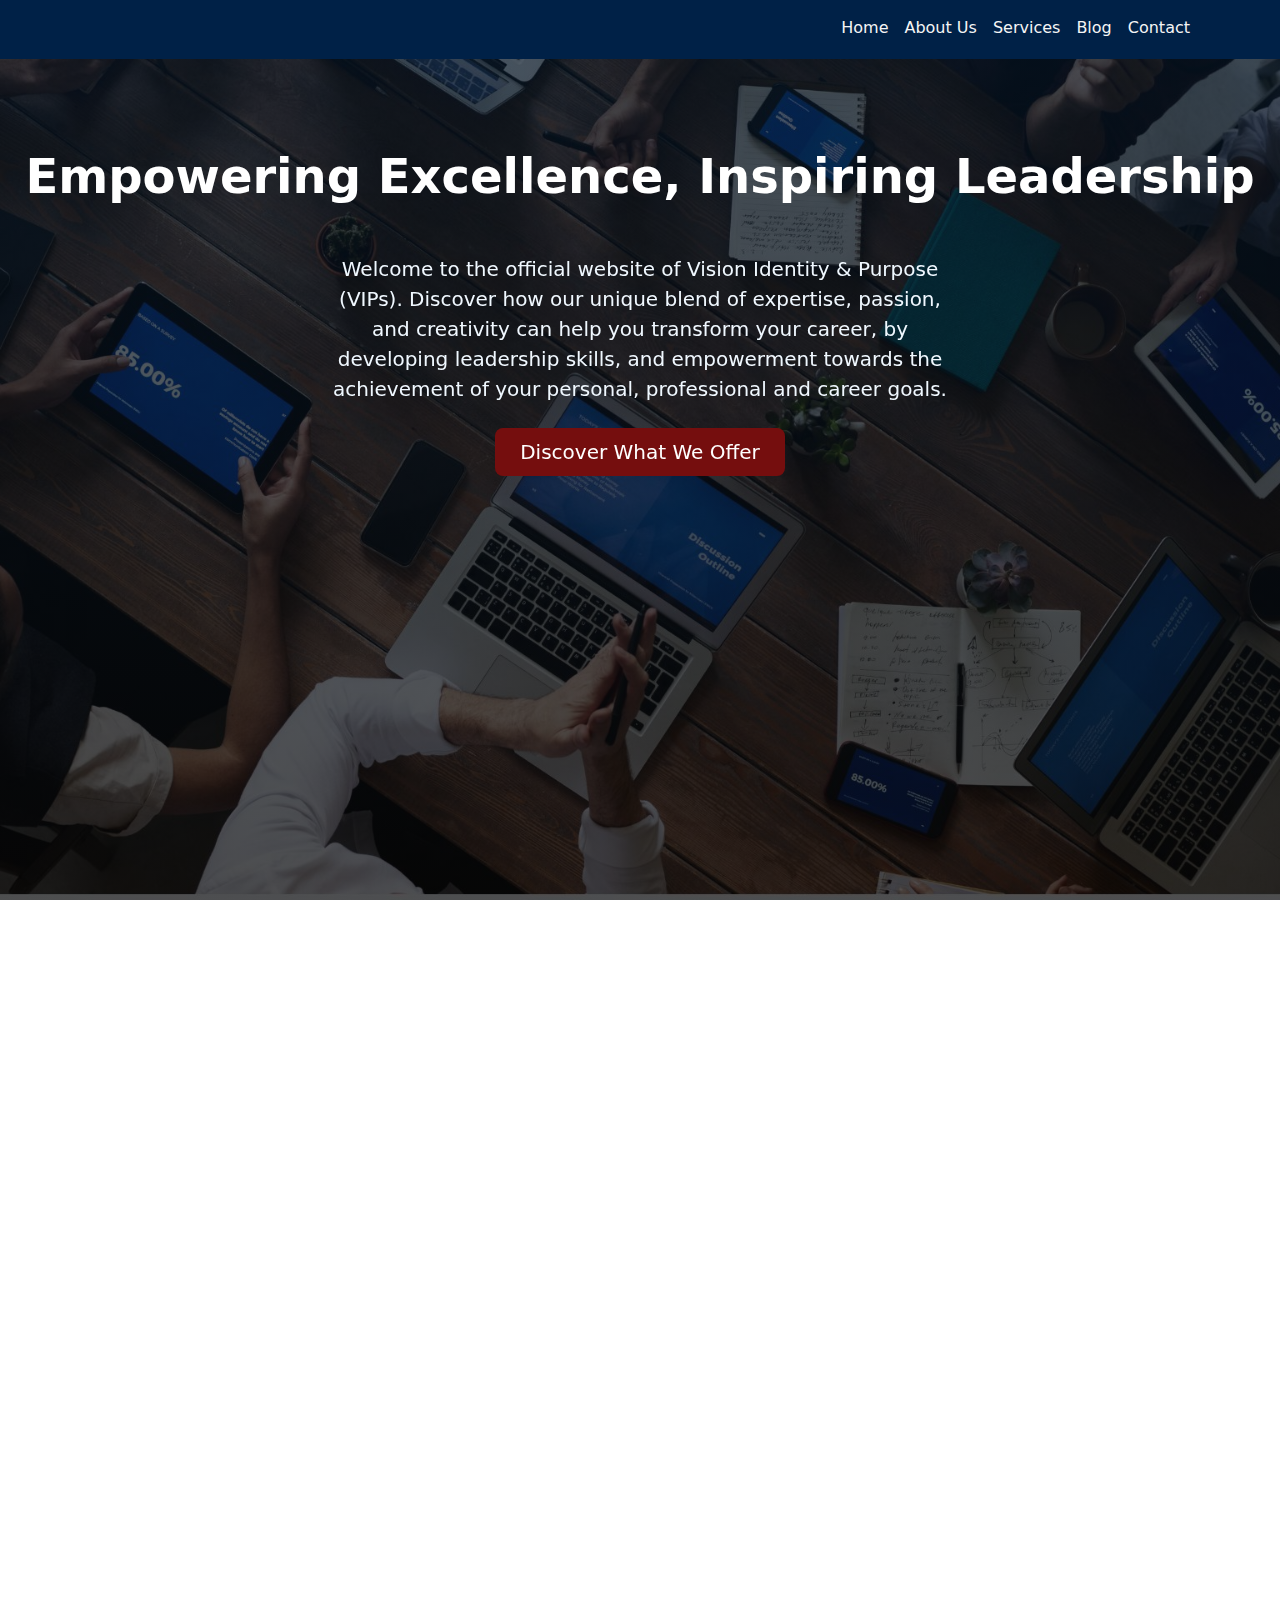
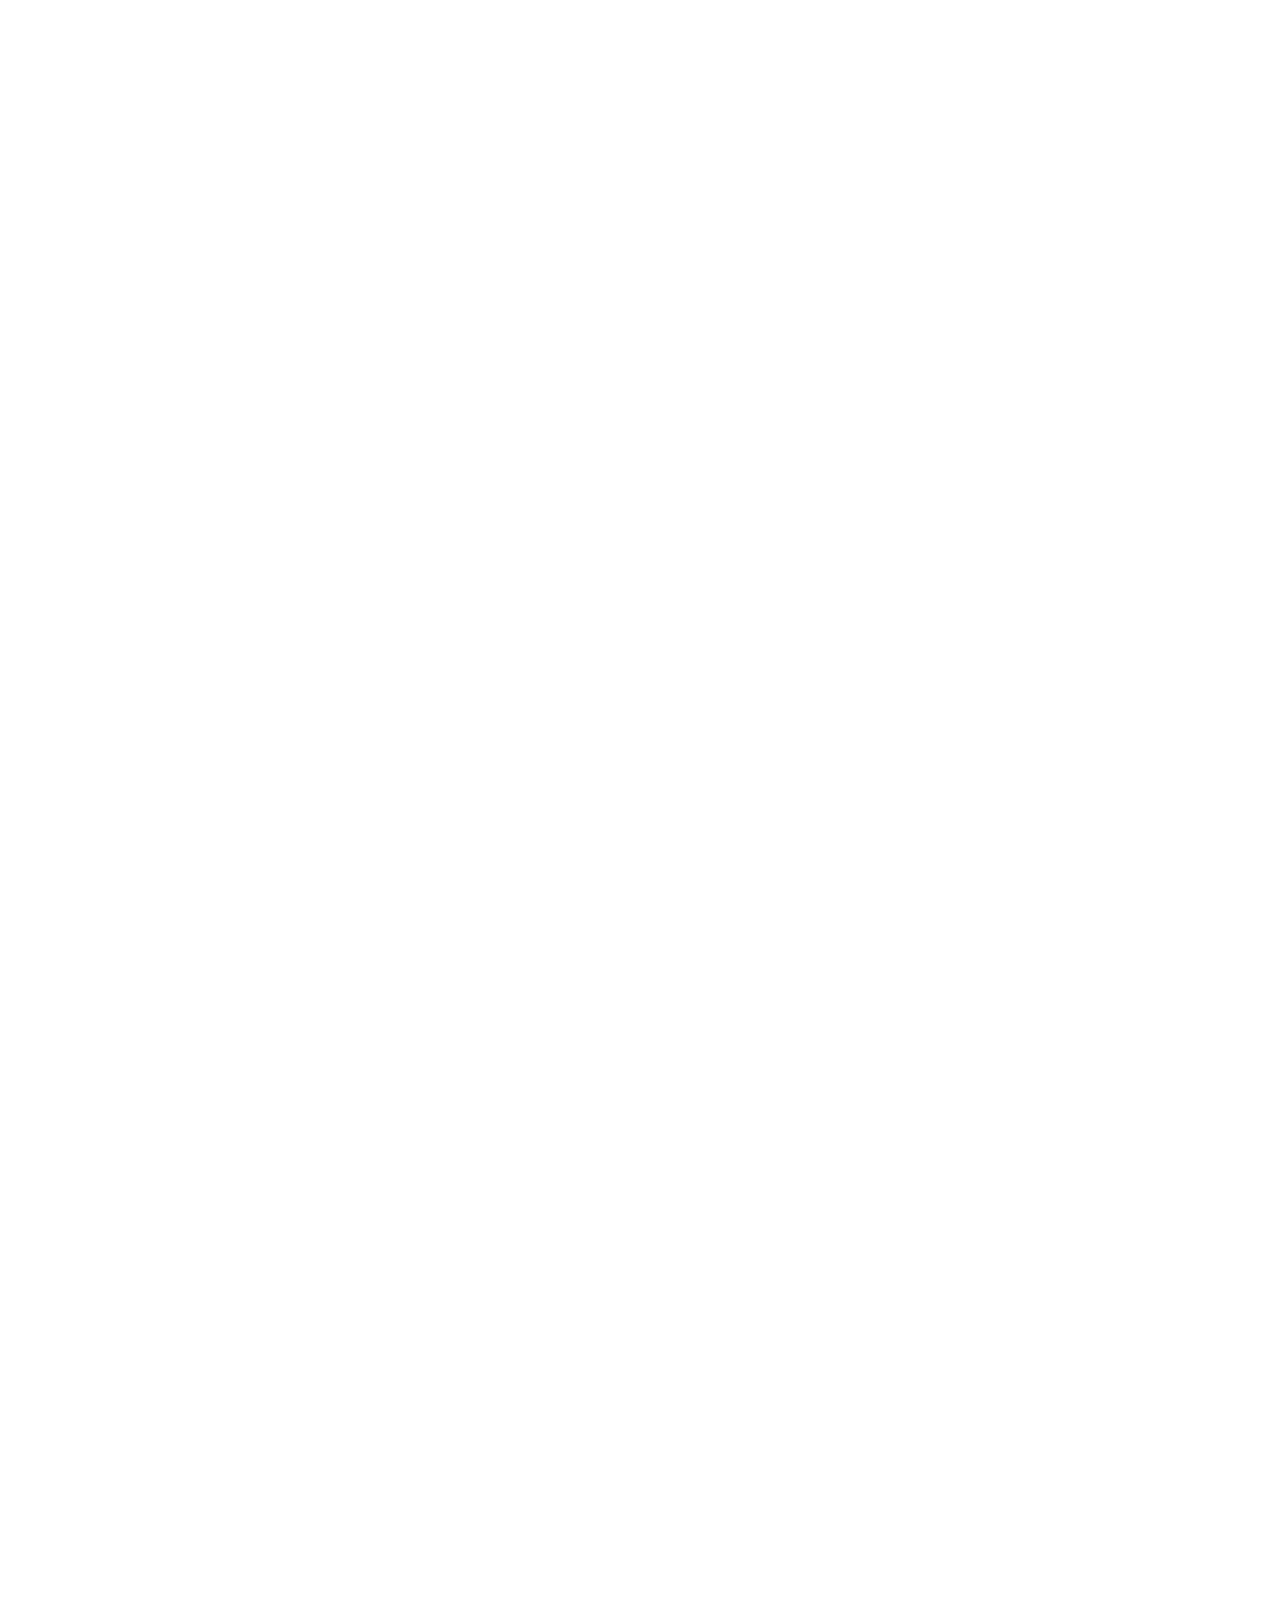
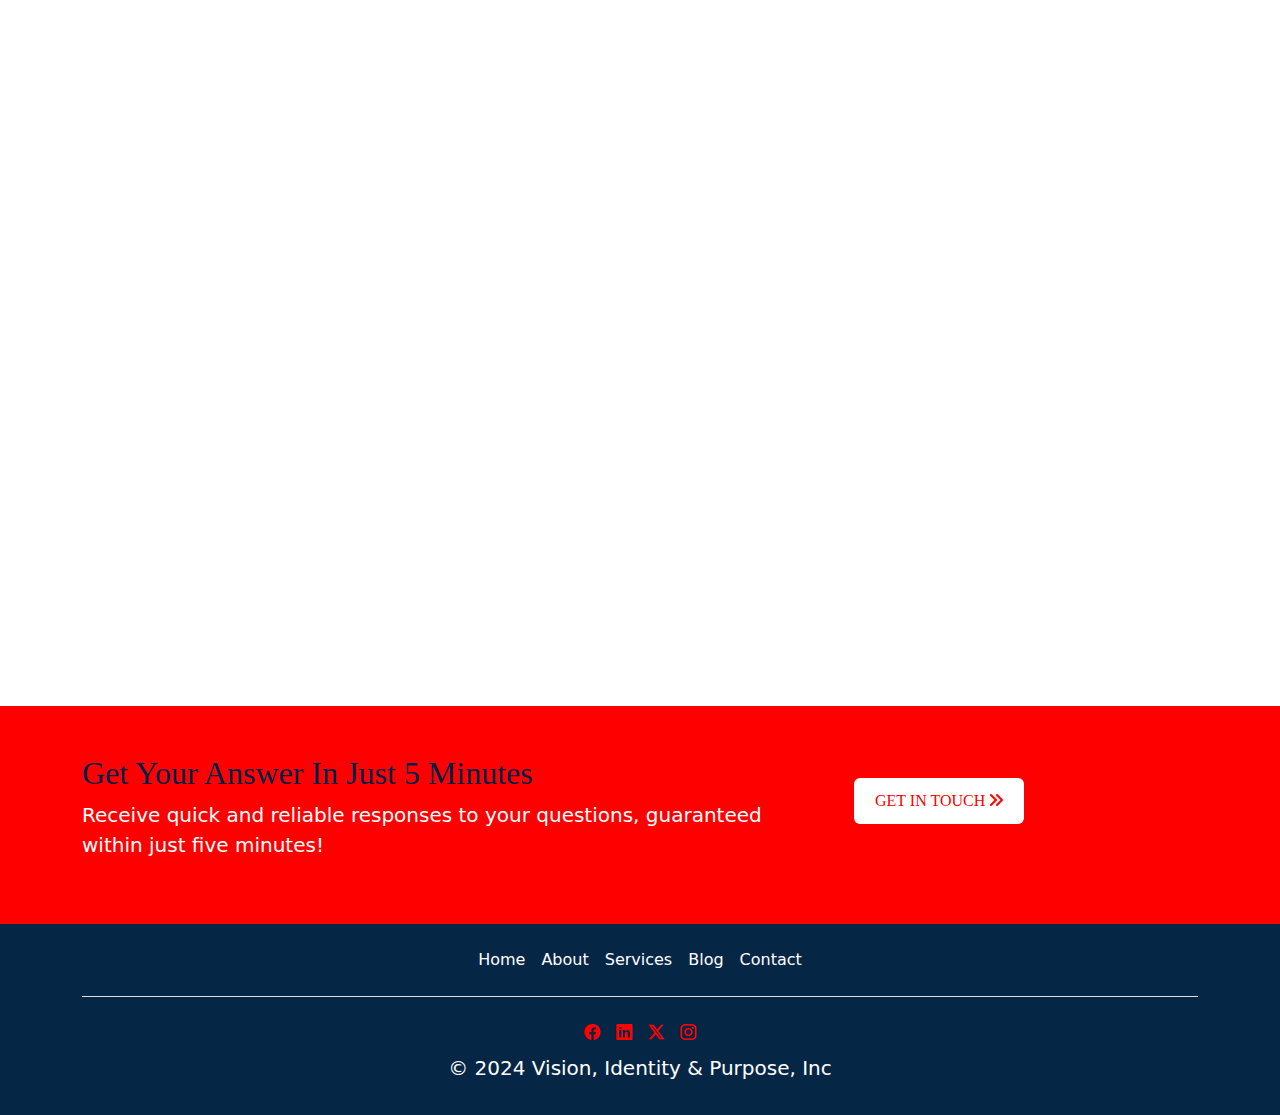
<file: index.html>
<!DOCTYPE html>
<html lang="en">
<head>
    <meta charset="UTF-8">
    <meta name="viewport" content="width=device-width, initial-scale=1.0">
    <title>Vision, Identity & Purpose</title>
    <link href="https://cdn.jsdelivr.net/npm/bootstrap@5.3.3/dist/css/bootstrap.min.css" rel="stylesheet" integrity="sha384-QWTKZyjpPEjISv5WaRU9OFeRpok6YctnYmDr5pNlyT2bRjXh0JMhjY6hW+ALEwIH" crossorigin="anonymous">
    <link rel="stylesheet" href="https://cdn.jsdelivr.net/npm/bootstrap-icons@1.11.3/font/bootstrap-icons.min.css">
    <link rel="stylesheet" href="https://cdnjs.cloudflare.com/ajax/libs/font-awesome/6.0.0-beta3/css/all.min.css">
    <link href="./style.css" rel="stylesheet">
    <link rel="stylesheet" href="./swiper-bundle.min.css">
    <link href="https://unpkg.com/aos@2.3.1/dist/aos.css" rel="stylesheet">
</head>
<body>
  <section class="header">
    <nav class="navbar navbar-expand-md fixed-top">
        <div class="container">
            <header class="d-flex flex-wrap justify-content-between align-items-center w-100">
                <a class="navbar-brand logo" href="#"></a>
                <button class="navbar-toggler collapsed" type="button" data-bs-toggle="collapse" data-bs-target="#navbarCollapse" aria-controls="navbarCollapse" aria-expanded="false" aria-label="Toggle navigation" style="color: aliceblue;">
                    <span class="navbar-toggler-icon" style="color: aliceblue;"></span>
                </button>
                <div class="collapse navbar-collapse" id="navbarCollapse">
                    <ul class="navbar-nav ms-auto mb-2 mb-md-0 flex-column flex-md-row align-items-center">
                        <li class="nav-item">
                            <a class="nav-link" aria-current="page" href="./index.html">Home</a>
                        </li>
                        <li class="nav-item">
                            <a class="nav-link" href="./about-us.html">About Us</a>
                        </li>
                        <li class="nav-item">
                            <a class="nav-link" href="./services.html">Services</a>
                        </li>
                        <li class="nav-item">
                            <a class="nav-link" href="./blog.html">Blog</a>
                        </li>
                        <li class="nav-item">
                            <a class="nav-link" href="./contact.html">Contact</a>
                        </li>
                    </ul>
                </div>
            </header>
        </div>
    </nav>
  </section>

  <!-- Hero section-->
    <section class="home home-hero">
      <div class="px-4 py-5  text-center">
        <h1 class="display-5 fw-bold mb-5" data-aos="zoom-in-up" data-aos-delay="100" data-aos-duration="1000">Empowering Excellence, Inspiring Leadership</h1>
        <div class="col-lg-6 mx-auto">
          <p class=" lead mb-4" style="color: aliceblue;" data-aos="zoom-in-up" data-aos-delay="400" data-aos-duration="1000">Welcome to the official website of Vision Identity & Purpose (VIPs). Discover how our unique blend of expertise, passion, and creativity can help you transform your career, by developing leadership skills, and empowerment towards the achievement of your personal, professional and career goals.</p>
          <div class="d-grid gap-2 d-sm-flex justify-content-sm-center">
            <button type="button" class="btn btn-lg px-4 gap-3" data-aos="zoom-in-up" data-aos-delay="800" data-aos-duration="1000"><a href="./services.html">Discover What We Offer</a></button>
            <!--<button type="button" class="btn btn-outline-secondary btn-lg px-4">Secondary</button>-->
          </div>
        </div>
      </div>
    </section>
    
    <!------ About ------>
    <section class="about" id="about" data-aos="zoom-in-right" data-aos-delay="100" data-aos-duration="1000">
      <div class="about-low-area about-bg about-padding">
        <div class="container">
          <div class="row">
            <div class="col-xl-5 col-lg-5">
              <div class="section-tittle section-tittle-l mb-70">
                <h1>About VIPs</h1>
              </div>
              <div class="about-caption mb-100">
                <p>Vision Identity & Purpose (VIPs) was founded by Simonee Shihepo Mulamata, a visionary leader with a profound ability to mentor and guide individuals from diverse industries. Our mission is to help clients become thought leaders and excel in their fields. We are dedicated to developing professionals, creating wealth, and establishing multiple streams of income.</p>
                <p>We believe that every individual has a unique set of strengths and potential waiting to be unlocked. At VIPs, we focus on identifying and nurturing these qualities, guiding our clients on a journey of self-discovery and growth. Our programs are designed to cater to diverse needs, whether you are a young professional starting your career, a seasoned executive looking to enhance your leadership skills, or an entrepreneur aiming to scale your business.</p>
                <!--
                <div class="container count-clients m-4">
                  <div class="row">
                    <div class="col single-counter text-center">
                      <span class="counter">250</span>
                      <p>Happy Clients</p>
                    </div>
                    <div class="col single-counter text-center">
                      <span class="counter">920</span>
                      <p>Wining Case</p>
                    </div>
                  </div>
                </div>
                -->
              </div>
            </div>
            <div class="col-xl-7 col-lg-7">
              <div class="about-img ">
                <div class="about-font-img f-left">
                  <img src="./Images/Pst. Sim.png" alt="">
                </div>
                <div class="about-back-img f-right d-none d-md-block">
                  <img src="./Images/Untitled design.png" alt="">
                </div>
              </div>
            </div>
          </div>
        </div>
      </div>
    </section>
    <section class="skills" data-aos="zoom-in-up" data-aos-delay="100" data-aos-duration="1000">
      <div class="container text-center">
        <h2>Develop the skills to become a more confident and effective version of yourself.</h2>
        <div class="row m-5">
          <div class="col">
            <i class="bi bi-mic"></i>
            <p>World-class Public Speaking Skills</p>
          </div>
          <div class="col">
            <i class="bi bi-bar-chart-line-fill"></i>
            <p>Entrepreneurial Skills</p>
          </div>
          <div class="col">
            <i class="bi bi-cash-coin"></i>
            <p>Personal Financial Literacy Mastery and Management Skills</p>
          </div>
          <div class="col">
            <i class="bi bi-puzzle"></i>
            <p>Transformational Leadership Skills</p>
          </div>
          
          
          <div class="col">
            <i class="bi bi-three-dots"></i>
            <p>And more</p>
          </div>
        </div>
    </section>
    <!---- What We Offer ----->
    <section class="offer">
        <div class="container px-4">
          <h1 class="text-center" data-aos="zoom-in-up" data-aos-duration="1000">What We Offer</h1>
          <div class="row gx-5">
            <div class="col" data-aos="zoom-in-right" data-aos-delay="150" data-aos-duration="1000">
              <div class="p-3">
                <i class="fas fa-comments"></i>
                <h3>Transformational Public Speaking</h3>
                <p>With extensive experience in public speaking, VIPs offers transformational speaking engagements that inspire audiences on international and national platforms, including women's conferences, leadership events, corporate gatherings, and more. We also train individuals to master public speaking and build successful speaking careers.</p>
              </div>
            </div>

            <div class="col" data-aos="zoom-in-left" data-aos-delay="300" data-aos-duration="1000">
             <div class="p-3">
              <i class="fas fa-user-check"></i>
              <h3>Mentoring and Coaching Programs</h3>
              <p>VIPs provides expert mentoring in career development, wellness management, and wealth creation. Our coaching services include Positive Intelligence (PQ), confidence and self-esteem building, niche coaching for multipassionate creatives, and online course creation.</p>
             </div>
            </div>
          </div>
        </div>
      </div>
    </section>
    <!----- Testimonials------>
    <section class="testimonials" data-aos="zoom-in-right" data-aos-delay="200" data-aos-duration="1000">
      <div class="container">
        <h2 style="text-align: center; padding-bottom: 10px;">What Our Clients Say</h2>
        <div class="testimonial swiper mySwiper">
          <div class="testi-content swiper-wrapper">
              <div class="slide swiper-slide">
                  <img src="./Images/Leena Lipundu.jpg" alt="profile" class="image">
                  <p><i>Through your mentorship, I've learned to see challenges as opportunities and setbacks as lessons. Your wisdom, forged through years of dedication to my cause, continues to inspire me to push boundaries and strive for excellence. Thank you for being a beacon of wisdom, encouragement, and unwavering support on this transformative journey.</i></p>
                  <p class="quote-icon"><svg xmlns="http://www.w3.org/2000/svg" width="16" height="16" fill="currentColor" class="bi bi-quote" viewBox="0 0 16 16">
                  <path d="M12 12a1 1 0 0 0 1-1V8.558a1 1 0 0 0-1-1h-1.388q0-.527.062-1.054.093-.558.31-.992t.559-.683q.34-.279.868-.279V3q-.868 0-1.52.372a3.3 3.3 0 0 0-1.085.992 4.9 4.9 0 0 0-.62 1.458A7.7 7.7 0 0 0 9 7.558V11a1 1 0 0 0 1 1zm-6 0a1 1 0 0 0 1-1V8.558a1 1 0 0 0-1-1H4.612q0-.527.062-1.054.094-.558.31-.992.217-.434.559-.683.34-.279.868-.279V3q-.868 0-1.52.372a3.3 3.3 0 0 0-1.085.992 4.9 4.9 0 0 0-.62 1.458A7.7 7.7 0 0 0 3 7.558V11a1 1 0 0 0 1 1z"/>
                  </svg></p>
                  <div class="details">
                  <p class="name">Leena Lipumbu <br>Founder and Director: Aspiring Farmers Association of Namibia (NamAFa)</p>
                  </div>
              </div>
              <div class="slide swiper-slide">
                  <img src="./Images/Josephine Angula.jpg" alt="profile" class="image">
                  <p><i>You inspire me to turn my dreams into reality, whatever I am today is only beacause of the help and guidance of yours. I cannot explain how thankful I am to have you as my mentor.</i></p>
                  <p class="quote-icon"><svg xmlns="http://www.w3.org/2000/svg" width="16" height="16" fill="currentColor" class="bi bi-quote" viewBox="0 0 16 16">
                  <path d="M12 12a1 1 0 0 0 1-1V8.558a1 1 0 0 0-1-1h-1.388q0-.527.062-1.054.093-.558.31-.992t.559-.683q.34-.279.868-.279V3q-.868 0-1.52.372a3.3 3.3 0 0 0-1.085.992 4.9 4.9 0 0 0-.62 1.458A7.7 7.7 0 0 0 9 7.558V11a1 1 0 0 0 1 1zm-6 0a1 1 0 0 0 1-1V8.558a1 1 0 0 0-1-1H4.612q0-.527.062-1.054.094-.558.31-.992.217-.434.559-.683.34-.279.868-.279V3q-.868 0-1.52.372a3.3 3.3 0 0 0-1.085.992 4.9 4.9 0 0 0-.62 1.458A7.7 7.7 0 0 0 3 7.558V11a1 1 0 0 0 1 1z"/>
                  </svg></p>
                  <div class="details">
                  <p class="name">Josephine Angula <br>Finalist Economist Businesswoman of the Year 2020</p>
                  </div>
              </div>
              <div class="slide swiper-slide">
                  <img src="./Images/Maano Simamande.jpg" alt="profile" class="image">
                  <p><i>I've had the privilege of being mentored by Mrs Shihepo through Katuka mentorship program over the past 4 months and still counting. Her expertise is truly impressive, and she have consistently demonstrated a deep commitment to nurturing and guiding others in their professional growth. She is very diverse in what she can share and one would learn so much from her experience both professionally and personally. She is about doing and getting things done and I am really excited to have her as my mentor as she holds me accountable.</i></p>
                  <p class="quote-icon"><svg xmlns="http://www.w3.org/2000/svg" width="16" height="16" fill="currentColor" class="bi bi-quote" viewBox="0 0 16 16">
                  <path d="M12 12a1 1 0 0 0 1-1V8.558a1 1 0 0 0-1-1h-1.388q0-.527.062-1.054.093-.558.31-.992t.559-.683q.34-.279.868-.279V3q-.868 0-1.52.372a3.3 3.3 0 0 0-1.085.992 4.9 4.9 0 0 0-.62 1.458A7.7 7.7 0 0 0 9 7.558V11a1 1 0 0 0 1 1zm-6 0a1 1 0 0 0 1-1V8.558a1 1 0 0 0-1-1H4.612q0-.527.062-1.054.094-.558.31-.992.217-.434.559-.683.34-.279.868-.279V3q-.868 0-1.52.372a3.3 3.3 0 0 0-1.085.992 4.9 4.9 0 0 0-.62 1.458A7.7 7.7 0 0 0 3 7.558V11a1 1 0 0 0 1 1z"/>
                  </svg></p>
  
                  <div class="details" style="padding-bottom: 20px;">
                  <p class="name">Maano Simamande</p>
                  </div>
              </div>
          </div>
          <div class="swiper-button-next"></div>
          <div class="swiper-button-prev"></div>
          <div class="swiper-pagination"></div>
        </div>
      </div>
    </section>
    <!---- FAQs----->
    <section class="faqs" data-aos="zoom-in-left" data-aos-delay="400" data-aos-duration="1000">
      <div class="faqs-wrapper">
        <h2>Frequently Asked Questions</h2>
        <div class="faq active">
          <button class="accordion">
            what is this?
            <i class="fa-solid fa-chevron-down"></i>
          </button>
          <div class="pannel">
            <p>Lorem ipsum dolor sit amet consectetur, adipisicing elit. Explicabo earum eum rem repudiandae dolor, obcaecati qui quo quisquam laudantium velit nam hic.</p>
          </div>
          <button class="accordion">
            what is this?
            <i class="fa-solid fa-chevron-down"></i>
          </button>
          <div class="pannel">
            <p>Lorem ipsum dolor sit amet consectetur, adipisicing elit. Explicabo earum eum rem repudiandae dolor, obcaecati qui quo quisquam laudantium velit nam hic.</p>
          </div>
          <button class="accordion">
            what is this?
            <i class="fa-solid fa-chevron-down"></i>
          </button>
          <div class="pannel">
            <p>Lorem ipsum dolor sit amet consectetur, adipisicing elit. Explicabo earum eum rem repudiandae dolor, obcaecati qui quo quisquam laudantium velit nam hic.</p>
          </div>
          <button class="accordion">
            what is this?
            <i class="fa-solid fa-chevron-down"></i>
          </button>
          <div class="pannel">
            <p>Lorem ipsum dolor sit amet consectetur, adipisicing elit. Explicabo earum eum rem repudiandae dolor, obcaecati qui quo quisquam laudantium velit nam hic.</p>
          </div>
          <button class="accordion">
            what is this?
            <i class="fa-solid fa-chevron-down"></i>
          </button>
          <div class="pannel">
            <p>Lorem ipsum dolor sit amet consectetur, adipisicing elit. Explicabo earum eum rem repudiandae dolor, obcaecati qui quo quisquam laudantium velit nam hic.</p>
          </div>
        </div>
      </div>
    </section>
    <!----- Home Call-to-Action-->
    <section class="home-cta" style="background: red;">
      <div class="container">
        <div class="row py-5">
          <div class="col-8" style="color: white;">
            <h2>Get Your Answer In Just 5 Minutes</h2>
            <p>Receive quick and reliable responses to your questions, guaranteed within just five minutes!</p>
          </div>
          <div class="col-4 p-4">
            <button type="button" class="btn"><a href="./contact.html">GET IN TOUCH <i class="fa-solid fa-angles-right"></i></a></button>
          </div>
        </div>
      </div>
    </section>
    <!----- Footer------>
    <section class="Footer">
        <div class="container">
            <footer class="py-3">
              <ul class="nav justify-content-center border-bottom pb-3 mb-3">
                <li class="nav-item"><a href="./index.html" class="nav-link px-2">Home</a></li>
                <li class="nav-item"><a href="#" class="nav-link px-2">About</a></li>
                <li class="nav-item"><a href="./services.html" class="nav-link px-2">Services</a></li>
                <li class="nav-item"><a href="./blog.html" class="nav-link px-2">Blog</a></li>
                <li class="nav-item"><a href="./contact.html" class="nav-link px-2">Contact</a></li>
              </ul>
              <ul class="nav justify-content-center socials">
                <li class="nav-item"><a href="#" class="nav-link px-2"><i class="bi bi-facebook"></i></a></li>
                <li class="nav-item"><a href="#" class="nav-link px-2"><i class="bi bi-linkedin"></i></a></li>
                <li class="nav-item"><a href="#" class="nav-link px-2"><i class="bi bi-twitter-x"></i></a></li>
                <li class="nav-item"><a href="#" class="nav-link px-2"><i class="bi bi-instagram"></i></a></li>
              </ul>
              <p class="text-center">© 2024 Vision, Identity & Purpose, Inc</p>
            </footer>
          </div>
    </section>

    <script src="./swiper-bundle.min.js"></script>
    <!-- Initialize Swiper -->
    <script>
      var swiper = new Swiper(".mySwiper", {
        pagination: {
          el: ".swiper-pagination",
          type: "fraction",
        },
        navigation: {
          nextEl: ".swiper-button-next",
          prevEl: ".swiper-button-prev",
        },
      });
    </script>
    <script src="./script.js"></script>
    <script src="https://cdn.jsdelivr.net/npm/bootstrap@5.3.3/dist/js/bootstrap.bundle.min.js" integrity="sha384-YvpcrYf0tY3lHB60NNkmXc5s9fDVZLESaAA55NDzOxhy9GkcIdslK1eN7N6jIeHz" crossorigin="anonymous"></script>
    <script src="https://unpkg.com/aos@2.3.1/dist/aos.js"></script>
    <script>
      AOS.init();
    </script>
</body>
</html>
</file>
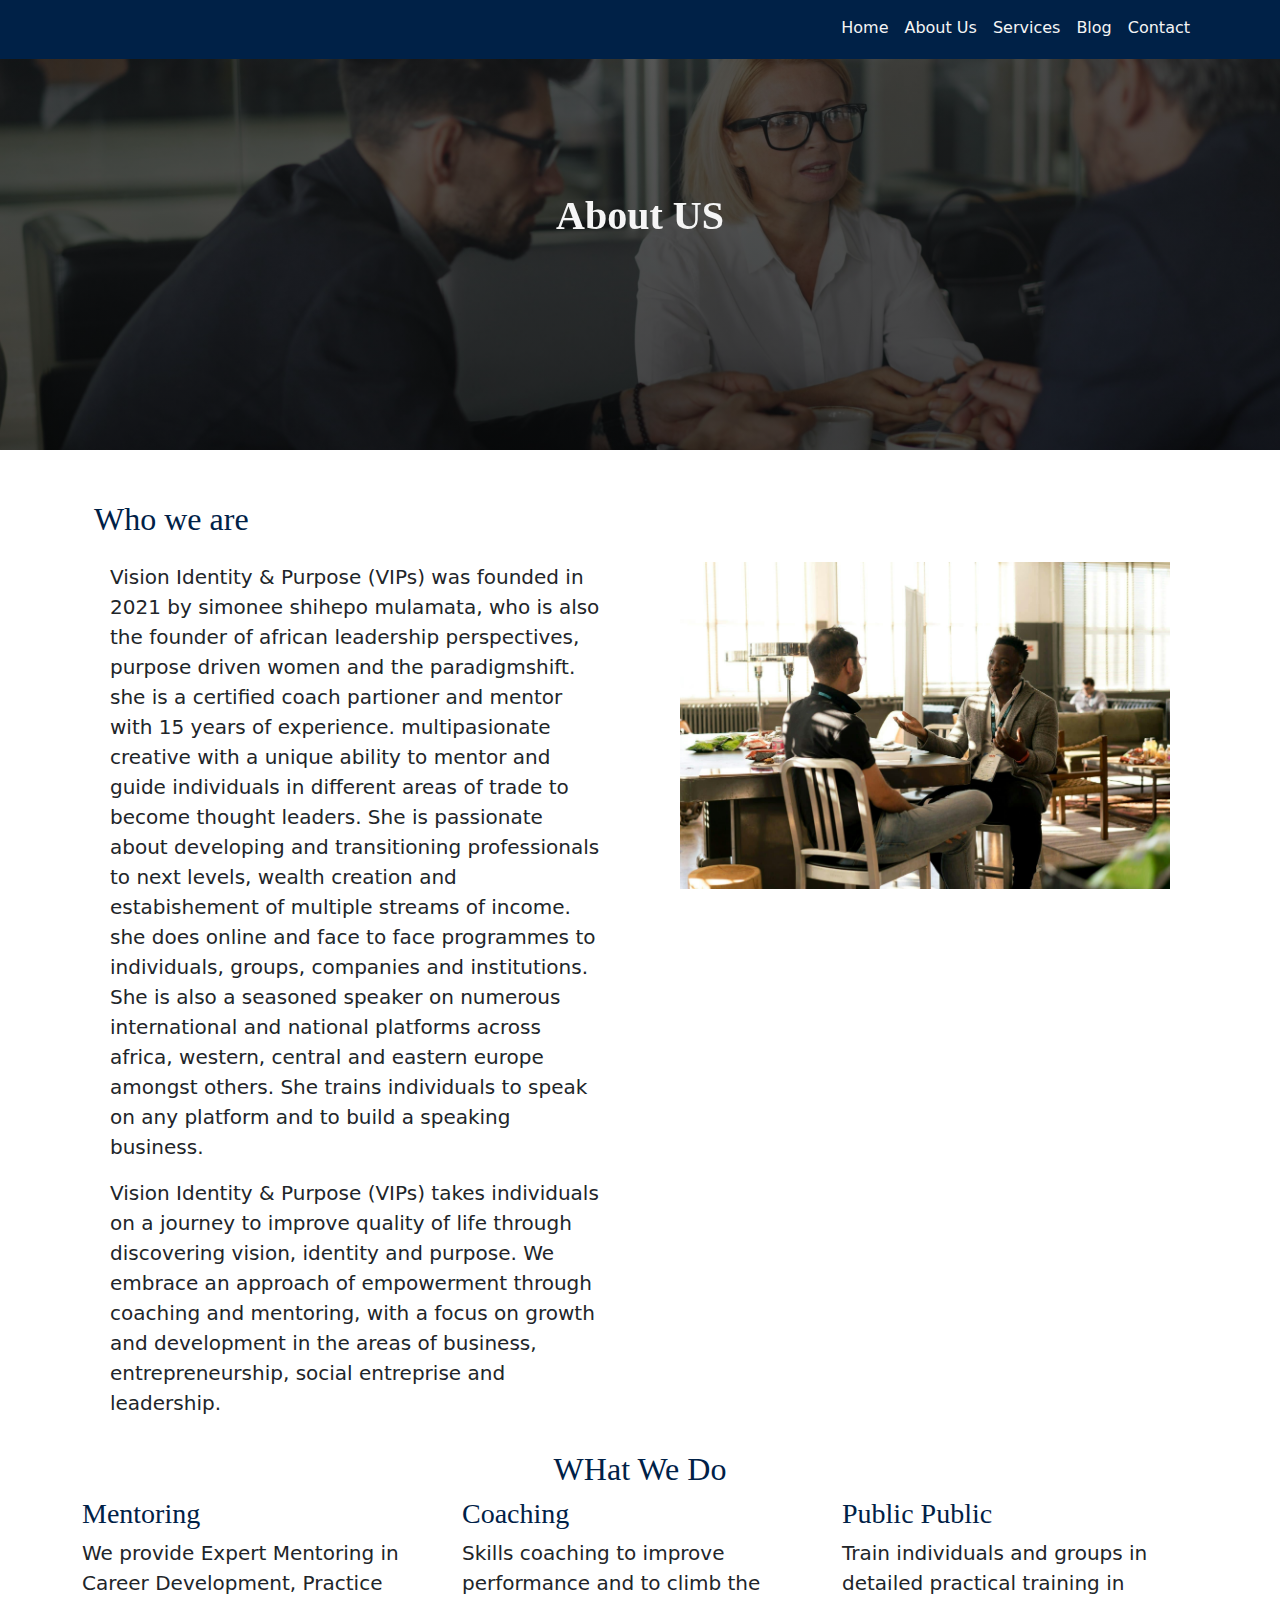
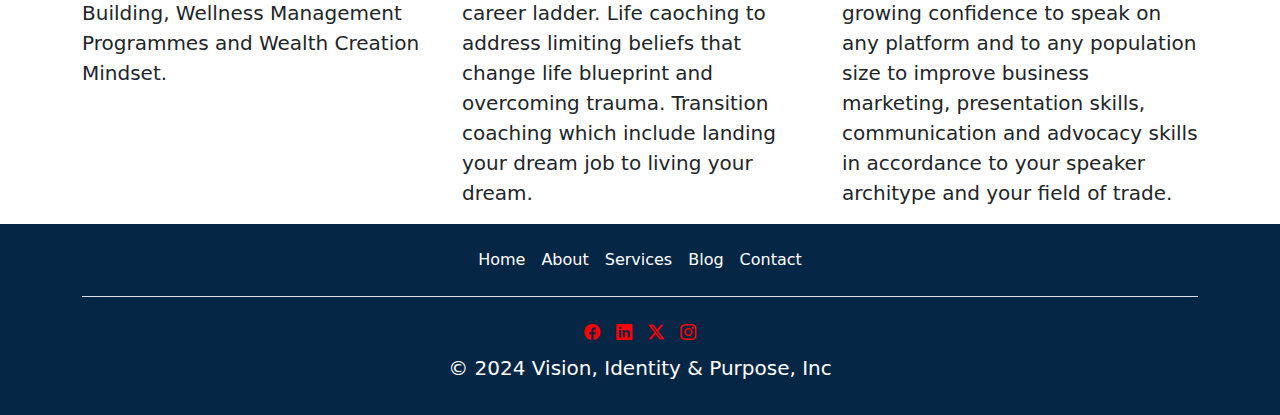
<file: about-us.html>
<!DOCTYPE html>
<html lang="en">
<head>
    <meta charset="UTF-8">
    <meta name="viewport" content="width=device-width, initial-scale=1.0">
    <title>Vision, Identity & Purpose</title>
    <link href="https://cdn.jsdelivr.net/npm/bootstrap@5.3.3/dist/css/bootstrap.min.css" rel="stylesheet" integrity="sha384-QWTKZyjpPEjISv5WaRU9OFeRpok6YctnYmDr5pNlyT2bRjXh0JMhjY6hW+ALEwIH" crossorigin="anonymous">
    <link rel="stylesheet" href="https://cdn.jsdelivr.net/npm/bootstrap-icons@1.11.3/font/bootstrap-icons.min.css">
    <link rel="stylesheet" href="https://cdnjs.cloudflare.com/ajax/libs/font-awesome/6.0.0-beta3/css/all.min.css">
    <link href="./style.css" rel="stylesheet">
    <link rel="stylesheet" href="./swiper-bundle.min.css">
    <link href="https://unpkg.com/aos@2.3.1/dist/aos.css" rel="stylesheet">
</head>
<body>
  <section class="header">
    <nav class="navbar navbar-expand-md fixed-top">
        <div class="container">
            <header class="d-flex flex-wrap justify-content-between align-items-center w-100">
                <a class="navbar-brand logo" href="#"></a>
                <button class="navbar-toggler collapsed" type="button" data-bs-toggle="collapse" data-bs-target="#navbarCollapse" aria-controls="navbarCollapse" aria-expanded="false" aria-label="Toggle navigation">
                    <span class="navbar-toggler-icon"></span>
                </button>
                <div class="collapse navbar-collapse" id="navbarCollapse">
                    <ul class="navbar-nav ms-auto mb-2 mb-md-0 flex-column flex-md-row align-items-center">
                        <li class="nav-item">
                            <a class="nav-link" aria-current="page" href="./index.html">Home</a>
                        </li>
                        <li class="nav-item">
                            <a class="nav-link" href="./about-us.html">About Us</a>
                        </li>
                        <li class="nav-item">
                            <a class="nav-link" href="./services.html">Services</a>
                        </li>
                        <li class="nav-item">
                            <a class="nav-link" href="./blog.html">Blog</a>
                        </li>
                        <li class="nav-item">
                            <a class="nav-link" href="./contact.html">Contact</a>
                        </li>
                    </ul>
                </div>
            </header>
        </div>
    </nav>
  </section>
    <!-- About us-->
    <section class="aboutUs-hero">
      <div class="text-center">
        <h1 class="fw-bold px-4" data-aos="zoom-in-up">About US</h1>
      </div>
    </section>
    <section class="who-we-are">
      <div class="container px-4">
        <div class="row gx-5">
          <h2>Who we are</h2>
          <div class="col">
           <div class="p-3">
            <p>Vision Identity & Purpose (VIPs) was founded in 2021 by simonee shihepo mulamata, who is also the founder of african leadership perspectives, purpose driven women and the paradigmshift. she is a certified coach  partioner and mentor with 15 years of experience. multipasionate creative with a unique ability to mentor and guide individuals in different areas of trade to become thought leaders. She is passionate about developing and transitioning professionals to next levels, wealth creation and estabishement of multiple streams of income. she does online and face to face programmes to individuals, groups, companies and institutions. She is also a seasoned speaker on numerous international and national platforms across africa, western, central and eastern europe amongst others. She trains individuals to speak on any platform and to build a speaking business.</p>
            <p>Vision Identity & Purpose (VIPs) takes individuals on a journey to improve quality of life through discovering vision, identity and purpose. We embrace an approach of empowerment through coaching and mentoring, with a focus on growth and development in the areas of business, entrepreneurship, social entreprise and leadership.</p>
           </div>
          </div>
          <div class="col">
            <div class="p-3">
              <img src="./Images/mentorship.jpg" alt="">
            </div>
          </div>
        </div>
      </div>
    </section>

    <!--- What We do-->
    <section class="what-we-do">
      <div class="container">
        <h2 class="text-center">WHat We Do</h2>
        <div class="d-flex justify-content-around">
          <div class="row">
            <div class="col">
              <h3>Mentoring</h3>
              <p>We provide Expert Mentoring in Career Development, Practice Building, Wellness Management Programmes and Wealth Creation Mindset.</p>
            </div>
            <div class="col">
              <h3>Coaching</h3>
              <p>Skills coaching to improve performance and to climb the career ladder. Life caoching to address limiting beliefs that change life blueprint and overcoming trauma.
                Transition coaching which include landing your dream job to living your dream.</p>
            </div>
            <div class="col">
              <h3>Public Public</h3>
              <p>Train individuals and groups in detailed practical training in growing confidence to speak on any platform and to any population size to improve business marketing, presentation skills, communication and advocacy skills in accordance to your speaker architype and your field of trade.</p>
            </div>
          </div>
        </div>
      </div>
    </section>

    <!----- Footer------>
    <section class="Footer">
        <div class="container">
            <footer class="py-3">
              <ul class="nav justify-content-center border-bottom pb-3 mb-3">
                <li class="nav-item"><a href="./index.html" class="nav-link px-2">Home</a></li>
                <li class="nav-item"><a href="#" class="nav-link px-2">About</a></li>
                <li class="nav-item"><a href="./services.html" class="nav-link px-2">Services</a></li>
                <li class="nav-item"><a href="./blog.html" class="nav-link px-2">Blog</a></li>
                <li class="nav-item"><a href="./contact.html" class="nav-link px-2">Contact</a></li>
              </ul>
              <ul class="nav justify-content-center socials">
                <li class="nav-item"><a href="#" class="nav-link px-2"><i class="bi bi-facebook"></i></a></li>
                <li class="nav-item"><a href="#" class="nav-link px-2"><i class="bi bi-linkedin"></i></a></li>
                <li class="nav-item"><a href="#" class="nav-link px-2"><i class="bi bi-twitter-x"></i></a></li>
                <li class="nav-item"><a href="#" class="nav-link px-2"><i class="bi bi-instagram"></i></a></li>
              </ul>
              <p class="text-center">© 2024 Vision, Identity & Purpose, Inc</p>
            </footer>
          </div>
    </section>

    <script src="./swiper-bundle.min.js"></script>
    <!-- Initialize Swiper -->
    <script>
      var swiper = new Swiper(".mySwiper", {
        pagination: {
          el: ".swiper-pagination",
          type: "fraction",
        },
        navigation: {
          nextEl: ".swiper-button-next",
          prevEl: ".swiper-button-prev",
        },
      });
    </script>
    <script src="./script.js"></script>
    <script src="https://cdn.jsdelivr.net/npm/bootstrap@5.3.3/dist/js/bootstrap.bundle.min.js" integrity="sha384-YvpcrYf0tY3lHB60NNkmXc5s9fDVZLESaAA55NDzOxhy9GkcIdslK1eN7N6jIeHz" crossorigin="anonymous"></script>
    <script src="https://unpkg.com/aos@2.3.1/dist/aos.js"></script>
    <script>
      AOS.init();
    </script>
</body>
</html>
</file>
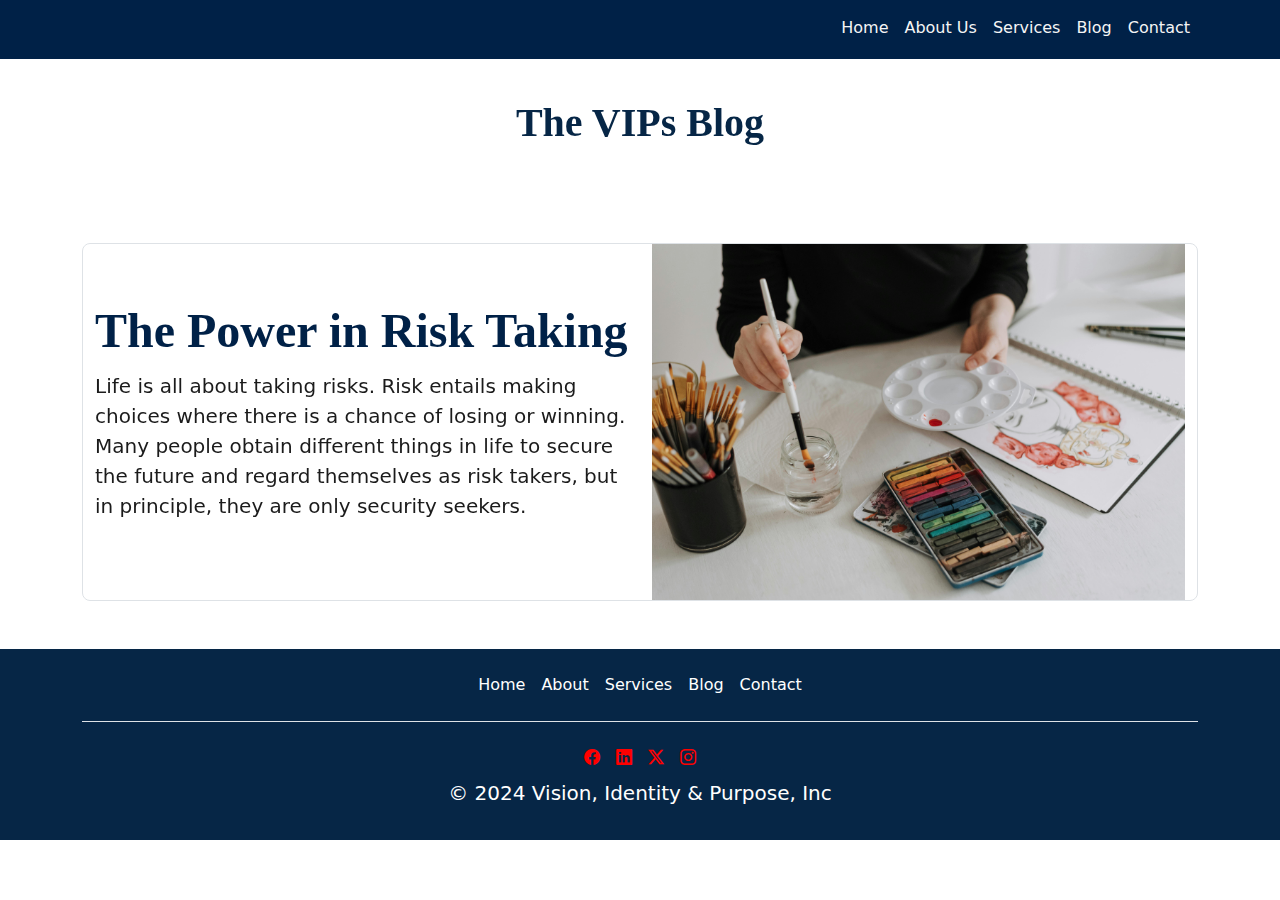
<file: blog.html>
<!DOCTYPE html>
<html lang="en">
<head>
    <meta charset="UTF-8">
    <meta name="viewport" content="width=device-width, initial-scale=1.0">
    <title>Vision, Identity & Purpose</title>
    <link href="https://cdn.jsdelivr.net/npm/bootstrap@5.3.3/dist/css/bootstrap.min.css" rel="stylesheet" integrity="sha384-QWTKZyjpPEjISv5WaRU9OFeRpok6YctnYmDr5pNlyT2bRjXh0JMhjY6hW+ALEwIH" crossorigin="anonymous">
    <link rel="stylesheet" href="https://cdn.jsdelivr.net/npm/bootstrap-icons@1.11.3/font/bootstrap-icons.min.css">
    <link rel="stylesheet" href="https://cdnjs.cloudflare.com/ajax/libs/font-awesome/6.0.0-beta3/css/all.min.css">
    <link href="./style.css" rel="stylesheet">
    <link href="https://unpkg.com/aos@2.3.1/dist/aos.css" rel="stylesheet">
</head>
<body>
  <section class="header">
    <nav class="navbar navbar-expand-md fixed-top">
        <div class="container">
            <header class="d-flex flex-wrap justify-content-between align-items-center w-100">
                <a class="navbar-brand logo" href="#"></a>
                <button class="navbar-toggler collapsed" type="button" data-bs-toggle="collapse" data-bs-target="#navbarCollapse" aria-controls="navbarCollapse" aria-expanded="false" aria-label="Toggle navigation">
                    <span class="navbar-toggler-icon"></span>
                </button>
                <div class="collapse navbar-collapse" id="navbarCollapse">
                    <ul class="navbar-nav ms-auto mb-2 mb-md-0 flex-column flex-md-row align-items-center">
                        <li class="nav-item">
                            <a class="nav-link" aria-current="page" href="./index.html">Home</a>
                        </li>
                        <li class="nav-item">
                            <a class="nav-link" href="./about-us.html">About Us</a>
                        </li>
                        <li class="nav-item">
                            <a class="nav-link" href="./services.html">Services</a>
                        </li>
                        <li class="nav-item">
                            <a class="nav-link" href="./blog.html">Blog</a>
                        </li>
                        <li class="nav-item">
                            <a class="nav-link" href="./contact.html">Contact</a>
                        </li>
                    </ul>
                </div>
            </header>
        </div>
    </nav>
  </section>

  <!--- The blog-->
    <section class="blog-hero">
        <h1 class="text-center pt-5 mb-5 fw-bold" data-aos="zoom-in-up" data-aos-delay="100" data-aos-duration="1000">The VIPs Blog</h1>
        <div class="container px-4 py-5" data-aos="zoom-in-up" data-aos-delay="550" data-aos-duration="1000">
            <a href="./power-of-risk.html">
              <div class="row flex-lg-row-reverse align-items-center  rounded-3 border">
                <div class="col-10 col-sm-8 col-lg-6">
                  <img src="./Images/talents mentoring.jpg" class="d-block mx-lg-auto img-fluid" alt="..." width="700" height="500" loading="lazy">
                </div>
                <div class="col-lg-6">
                  <h2 class="display-5 fw-bold lh-1 mb-3">The Power in Risk Taking</h2>
                  <p class="lead">Life is all about taking risks. Risk entails making choices where there is a chance of losing or winning. Many people obtain different things in life to secure the future and regard themselves as risk takers, but in principle, they are only security seekers.</p>
                </div>
              </div>
            </a>
          </div>
    </section>
    <!-- 
    <section class="blog">
        <div class="container text-center">
            <div class="row">
              <div class="col p-3" data-aos="fade-right" data-aos-delay="300" data-aos-duration="1000">
                <div class="card" style="width: 21rem;">
                    <img src="./Images/talents mentoring.jpg" class="card-img-top" alt="...">
                    <div class="card-body">
                      <h5 class="card-title">Card title</h5>
                      <p class="card-text">Some quick example text to build on the card title and make up the bulk of the card's content.</p>
                      <a href="#" class="btn btn-primary">Read more <i class="bi bi-arrow-right"></i></a>
                    </div>
                  </div>
              </div>
              <div class="col p-3" data-aos="fade-right" data-aos-delay="500" data-aos-duration="1000">
                <div class="card" style="width: 21rem;">
                    <img src="./Images/talents mentoring.jpg" class="card-img-top" alt="...">
                    <div class="card-body">
                      <h5 class="card-title">Card title</h5>
                      <p class="card-text">Some quick example text to build on the card title and make up the bulk of the card's content.</p>
                      <a href="#" class="btn btn-primary">Read more <i class="bi bi-arrow-right"></i></a>
                    </div>
                  </div>
              </div>
              <div class="col p-3" data-aos="fade-right" data-aos-delay="700" data-aos-duration="1000">
                <div class="card" style="width: 21rem;">
                    <img src="./Images/talents mentoring.jpg" class="card-img-top" alt="...">
                    <div class="card-body">
                      <h5 class="card-title">Card title</h5>
                      <p class="card-text">Some quick example text to build on the card title and make up the bulk of the card's content.</p>
                      <a href="#" class="btn btn-primary">Read more <i class="bi bi-arrow-right"></i></a>
                    </div>
                </div>
              </div>
              <div class="col p-3" data-aos="fade-right" data-aos-delay="900" data-aos-duration="1000">
                <div class="card" style="width: 21rem;">
                    <img src="./Images/talents mentoring.jpg" class="card-img-top" alt="...">
                    <div class="card-body">
                      <h5 class="card-title">Card title</h5>
                      <p class="card-text">Some quick example text to build on the card title and make up the bulk of the card's content.</p>
                      <a href="#" class="btn btn-primary">Read more <i class="bi bi-arrow-right"></i></a>
                    </div>
                </div>
              </div>
              <div class="col p-3" data-aos="fade-right" data-aos-delay="1100" data-aos-duration="1000">
                <div class="card" style="width: 21rem;">
                    <img src="./Images/talents mentoring.jpg" class="card-img-top" alt="...">
                    <div class="card-body">
                      <h5 class="card-title">Card title</h5>
                      <p class="card-text">Some quick example text to build on the card title and make up the bulk of the card's content.</p>
                      <a href="#" class="btn btn-primary">Read more <i class="bi bi-arrow-right"></i></a>
                    </div>
                </div>
              </div>
              <div class="col p-3" data-aos="fade-right" data-aos-delay="1200" data-aos-duration="1000">
                <div class="card" style="width: 21rem;">
                    <img src="./Images/talents mentoring.jpg" class="card-img-top" alt="...">
                    <div class="card-body">
                      <h5 class="card-title">Card title</h5>
                      <p class="card-text">Some quick example text to build on the card title and make up the bulk of the card's content.</p>
                      <a href="#" class="btn btn-primary">Read more <i class="bi bi-arrow-right"></i></a>
                    </div>
                </div>
              </div>
            </div>
          </div>

    </section>
    -->
    
    <!------ Footer------>
    <section class="Footer">
        <div class="container">
            <footer class="py-3">
              <ul class="nav justify-content-center border-bottom pb-3 mb-3">
                <li class="nav-item"><a href="./index.html" class="nav-link px-2">Home</a></li>
                <li class="nav-item"><a href="#" class="nav-link px-2">About</a></li>
                <li class="nav-item"><a href="./services.html" class="nav-link px-2">Services</a></li>
                <li class="nav-item"><a href="./blog.html" class="nav-link px-2">Blog</a></li>
                <li class="nav-item"><a href="./contact.html" class="nav-link px-2">Contact</a></li>
              </ul>
              <ul class="nav justify-content-center socials">
                <li class="nav-item"><a href="#" class="nav-link px-2"><i class="bi bi-facebook"></i></a></li>
                <li class="nav-item"><a href="#" class="nav-link px-2"><i class="bi bi-linkedin"></i></a></li>
                <li class="nav-item"><a href="#" class="nav-link px-2"><i class="bi bi-twitter-x"></i></a></li>
                <li class="nav-item"><a href="#" class="nav-link px-2"><i class="bi bi-instagram"></i></a></li>
              </ul>
              <p class="text-center">© 2024 Vision, Identity & Purpose, Inc</p>
            </footer>
          </div>
    </section>
    <!------- script------->
    <script src="https://cdn.jsdelivr.net/npm/bootstrap@5.3.3/dist/js/bootstrap.bundle.min.js" integrity="sha384-YvpcrYf0tY3lHB60NNkmXc5s9fDVZLESaAA55NDzOxhy9GkcIdslK1eN7N6jIeHz" crossorigin="anonymous"></script>
    <script src="https://unpkg.com/aos@2.3.1/dist/aos.js"></script>
    <script>
      AOS.init();
    </script>
</body>
</html>
</file>
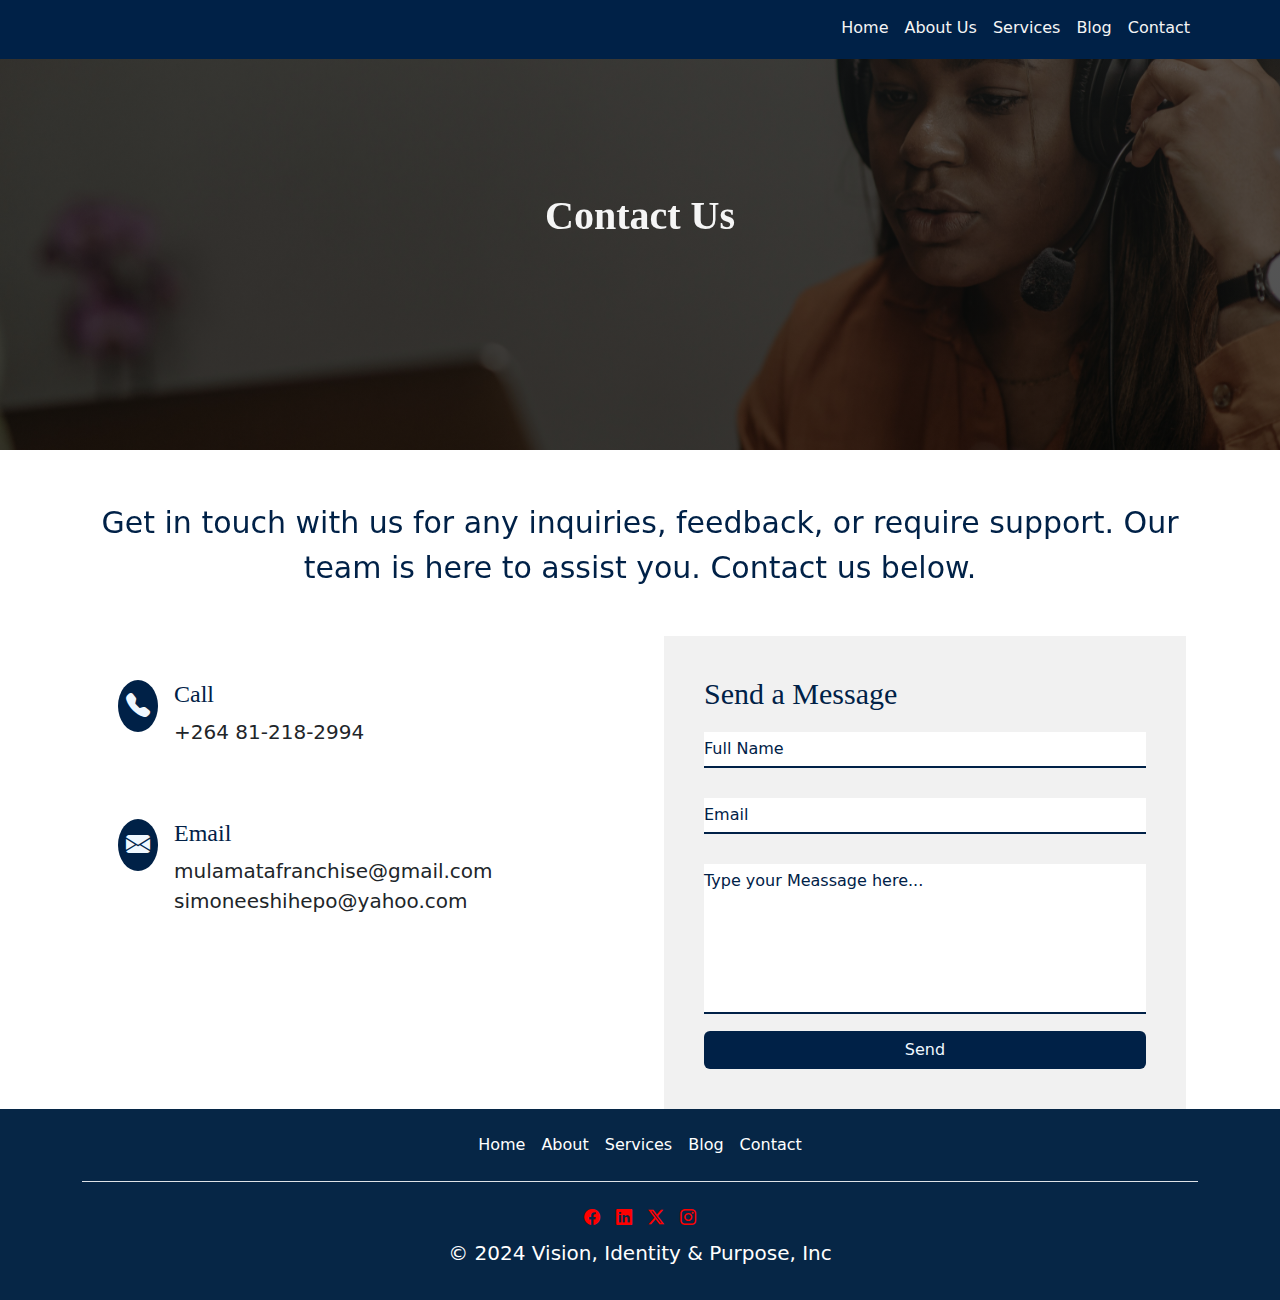
<file: contact.html>
<!DOCTYPE html>
<html lang="en">
<head>
    <meta charset="UTF-8">
    <meta name="viewport" content="width=device-width, initial-scale=1.0">
    <title>Vision, Identity & Purpose</title>
    <link href="https://cdn.jsdelivr.net/npm/bootstrap@5.3.3/dist/css/bootstrap.min.css" rel="stylesheet" integrity="sha384-QWTKZyjpPEjISv5WaRU9OFeRpok6YctnYmDr5pNlyT2bRjXh0JMhjY6hW+ALEwIH" crossorigin="anonymous">
    <link rel="stylesheet" href="https://cdn.jsdelivr.net/npm/bootstrap-icons@1.11.3/font/bootstrap-icons.min.css">
    <link href="./style.css" rel="stylesheet">
    <link href="https://unpkg.com/aos@2.3.1/dist/aos.css" rel="stylesheet">
</head>
<body>
  <section class="header">
    <nav class="navbar navbar-expand-md fixed-top">
        <div class="container">
            <header class="d-flex flex-wrap justify-content-between align-items-center w-100">
                <a class="navbar-brand logo" href="#"></a>
                <button class="navbar-toggler collapsed" type="button" data-bs-toggle="collapse" data-bs-target="#navbarCollapse" aria-controls="navbarCollapse" aria-expanded="false" aria-label="Toggle navigation">
                    <span class="navbar-toggler-icon"></span>
                </button>
                <div class="collapse navbar-collapse" id="navbarCollapse">
                    <ul class="navbar-nav ms-auto mb-2 mb-md-0 flex-column flex-md-row align-items-center">
                        <li class="nav-item">
                            <a class="nav-link" aria-current="page" href="./index.html">Home</a>
                        </li>
                        <li class="nav-item">
                            <a class="nav-link" href="./about-us.html">About Us</a>
                        </li>
                        <li class="nav-item">
                            <a class="nav-link" href="./services.html">Services</a>
                        </li>
                        <li class="nav-item">
                            <a class="nav-link" href="./blog.html">Blog</a>
                        </li>
                        <li class="nav-item">
                            <a class="nav-link" href="./contact.html">Contact</a>
                        </li>
                    </ul>
                </div>
            </header>
        </div>
    </nav>
  </section>
    <!-- Hero section-->
    <section class="contact-hero">
      <div class="text-center">
        <h1 class="fw-bold px-4" data-aos="zoom-in-up">Contact Us</h1>
      </div>
    </section>
    <section class="contact">
        <div class="container px-4">
            <p class="text-center" data-aos="zoom-out-up">Get in touch with us for any inquiries, feedback, or require support. Our team is here to assist you. Contact us below.</p>
            <div class="row gx-5">
              <div class="col">
               <div class="p-3">
                <div class="d-flex flex-column">
                  <!---- Address-->
                  <!-- 
                    <div class="p-2 pt-5">
                        <div class="col d-flex align-items-start">
                            <div class="icon-square text-body-emphasis d-inline-flex align-items-center justify-content-center fs-4 flex-shrink-0 me-3 p-2">
                                <i class="bi bi-geo-alt-fill"></i>
                            </div>
                            <div>
                              <h3 class="fs-4 text">Address</h3>
                              <p>Paragraph</p>
                            </div>
                        </div>
                    </div>
                    -->
                    <div class="p-2">
                        <div class="col d-flex align-items-start">
                            <div class="icon-square text-body-emphasis d-inline-flex align-items-center justify-content-center fs-4 flex-shrink-0 me-3 p-2">
                                <i class="bi bi-telephone-fill"></i>
                            </div>
                            <div>
                              <h3 class="fs-4 text">Call</h3>
                              <p>+264 81-218-2994</p>
                            </div>
                        </div>
                    </div>
                    <div class="p-2">
                        <div class="col d-flex align-items-start">
                            <div class="icon-square text-body-emphasis d-inline-flex align-items-center justify-content-center fs-4 flex-shrink-0 me-3 p-2">
                                <i class="bi bi-envelope-fill"></i>
                            </div>
                            <div>
                              <h3 class="fs-4 text">Email</h3>
                              <p>mulamatafranchise@gmail.com <br>simoneeshihepo@yahoo.com</p>
                            </div>
                        </div>
                    </div>
                  </div>
               </div>
              </div>
              <div class="col">
                <div class="p-0">
                    <div class="contact-form">
                        <form action="">
                            <h2>Send a Message</h2>
                            <div class="input-box">
                                <input type="text" name="" required="required">
                                <span>Full Name</span>
                            </div>
                            <div class="input-box">
                                <input type="email" name="" required="required">
                                <span>Email</span>
                            </div>
                            <div class="input-box">
                                <textarea name="message" id="" required="required"></textarea>
                                <span>Type your Meassage here...</span>
                            </div>
                            <div class="d-grid gap-2">
                                <button class="btn" type="button">Send</button>
                            </div>
                        </form>
                    </div>
                </div>
              </div>
            </div>
          </div>
    </section>
    <!-- Map-->
    <section class="map">

    </section>
    <!------ Footer------>
    <section class="Footer">
        <div class="container">
            <footer class="py-3">
              <ul class="nav justify-content-center border-bottom pb-3 mb-3">
                <li class="nav-item"><a href="./index.html" class="nav-link px-2">Home</a></li>
                <li class="nav-item"><a href="#" class="nav-link px-2">About</a></li>
                <li class="nav-item"><a href="./services.html" class="nav-link px-2">Services</a></li>
                <li class="nav-item"><a href="./blog.html" class="nav-link px-2">Blog</a></li>
                <li class="nav-item"><a href="./contact.html" class="nav-link px-2">Contact</a></li>
              </ul>
              <ul class="nav justify-content-center socials">
                <li class="nav-item"><a href="#" class="nav-link px-2"><i class="bi bi-facebook"></i></a></li>
                <li class="nav-item"><a href="#" class="nav-link px-2"><i class="bi bi-linkedin"></i></a></li>
                <li class="nav-item"><a href="#" class="nav-link px-2"><i class="bi bi-twitter-x"></i></a></li>
                <li class="nav-item"><a href="#" class="nav-link px-2"><i class="bi bi-instagram"></i></a></li>
              </ul>
              <p class="text-center">© 2024 Vision, Identity & Purpose, Inc</p>
            </footer>
          </div>
    </section>
    <!------- script------->
    <script src="https://cdn.jsdelivr.net/npm/bootstrap@5.3.3/dist/js/bootstrap.bundle.min.js" integrity="sha384-YvpcrYf0tY3lHB60NNkmXc5s9fDVZLESaAA55NDzOxhy9GkcIdslK1eN7N6jIeHz" crossorigin="anonymous"></script>
    <script src="https://unpkg.com/aos@2.3.1/dist/aos.js"></script>
    <script>
      AOS.init();
    </script>
</body>
</html>
</file>
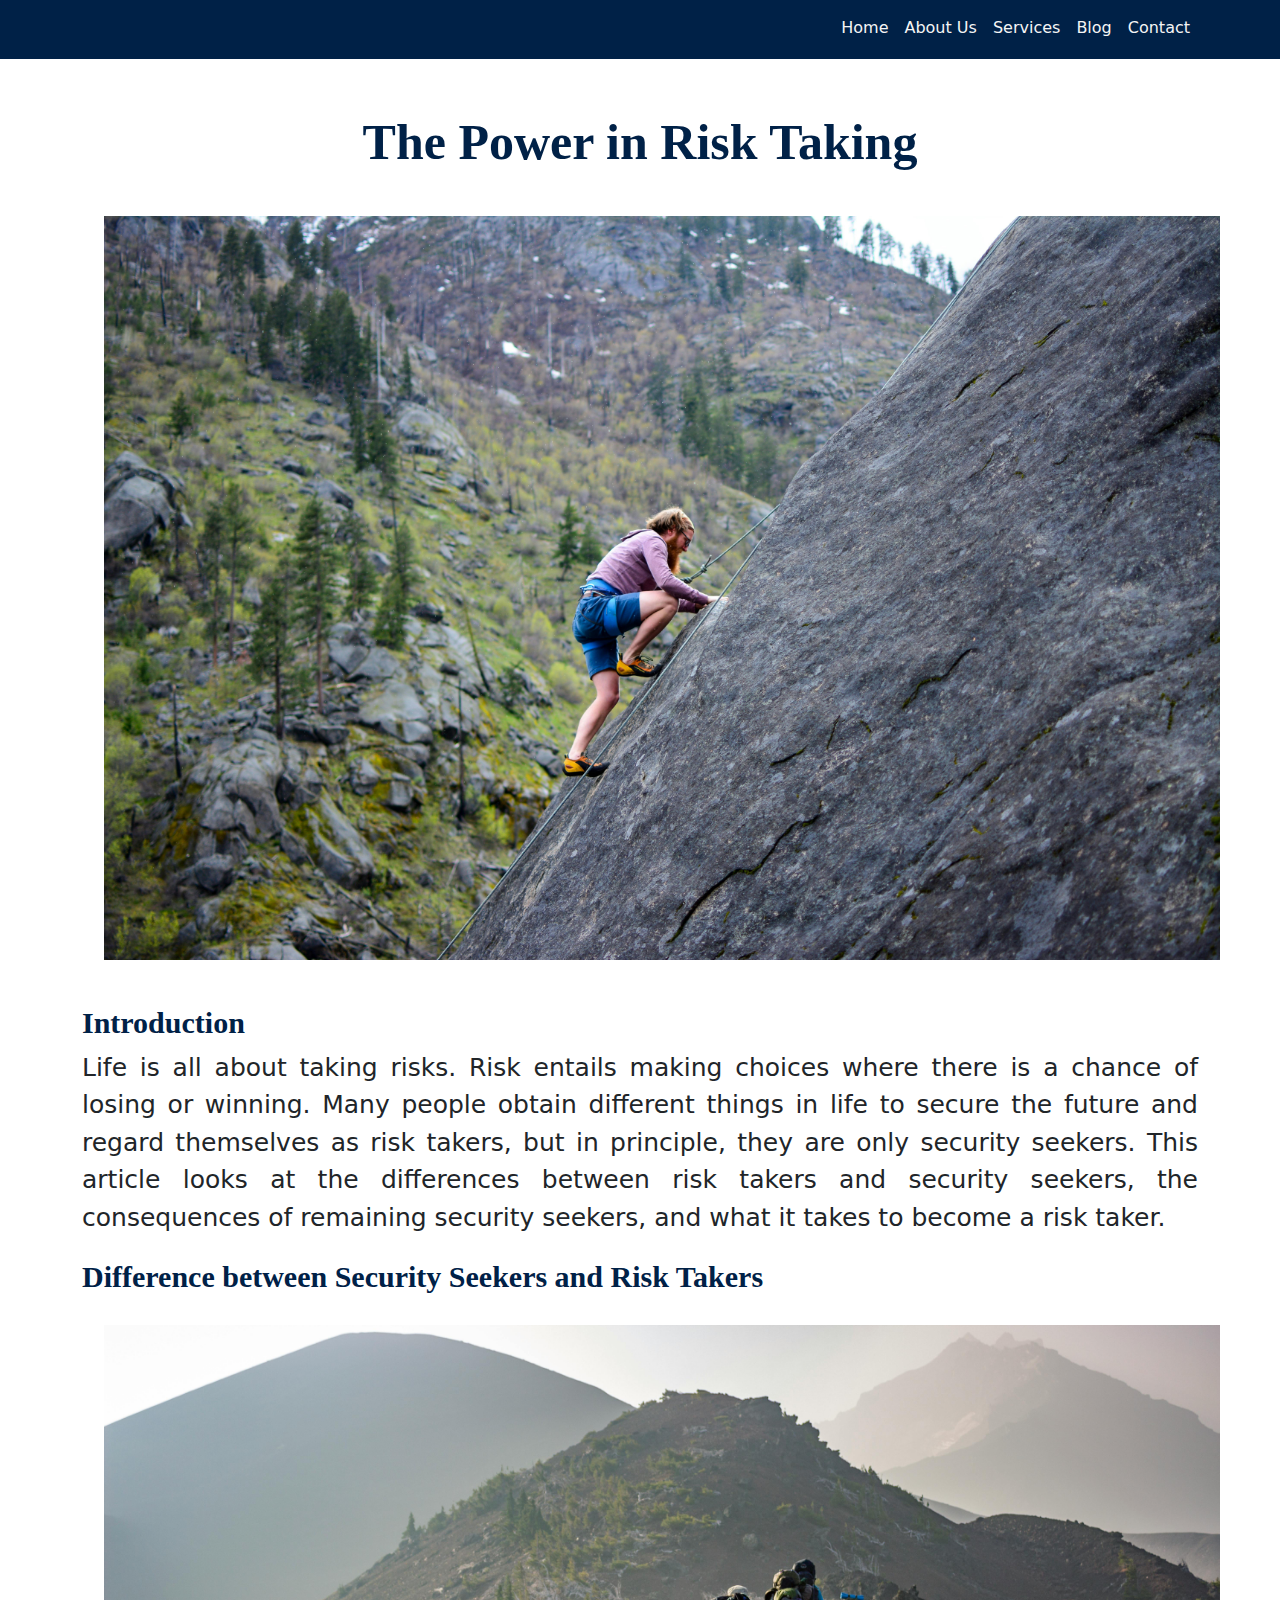
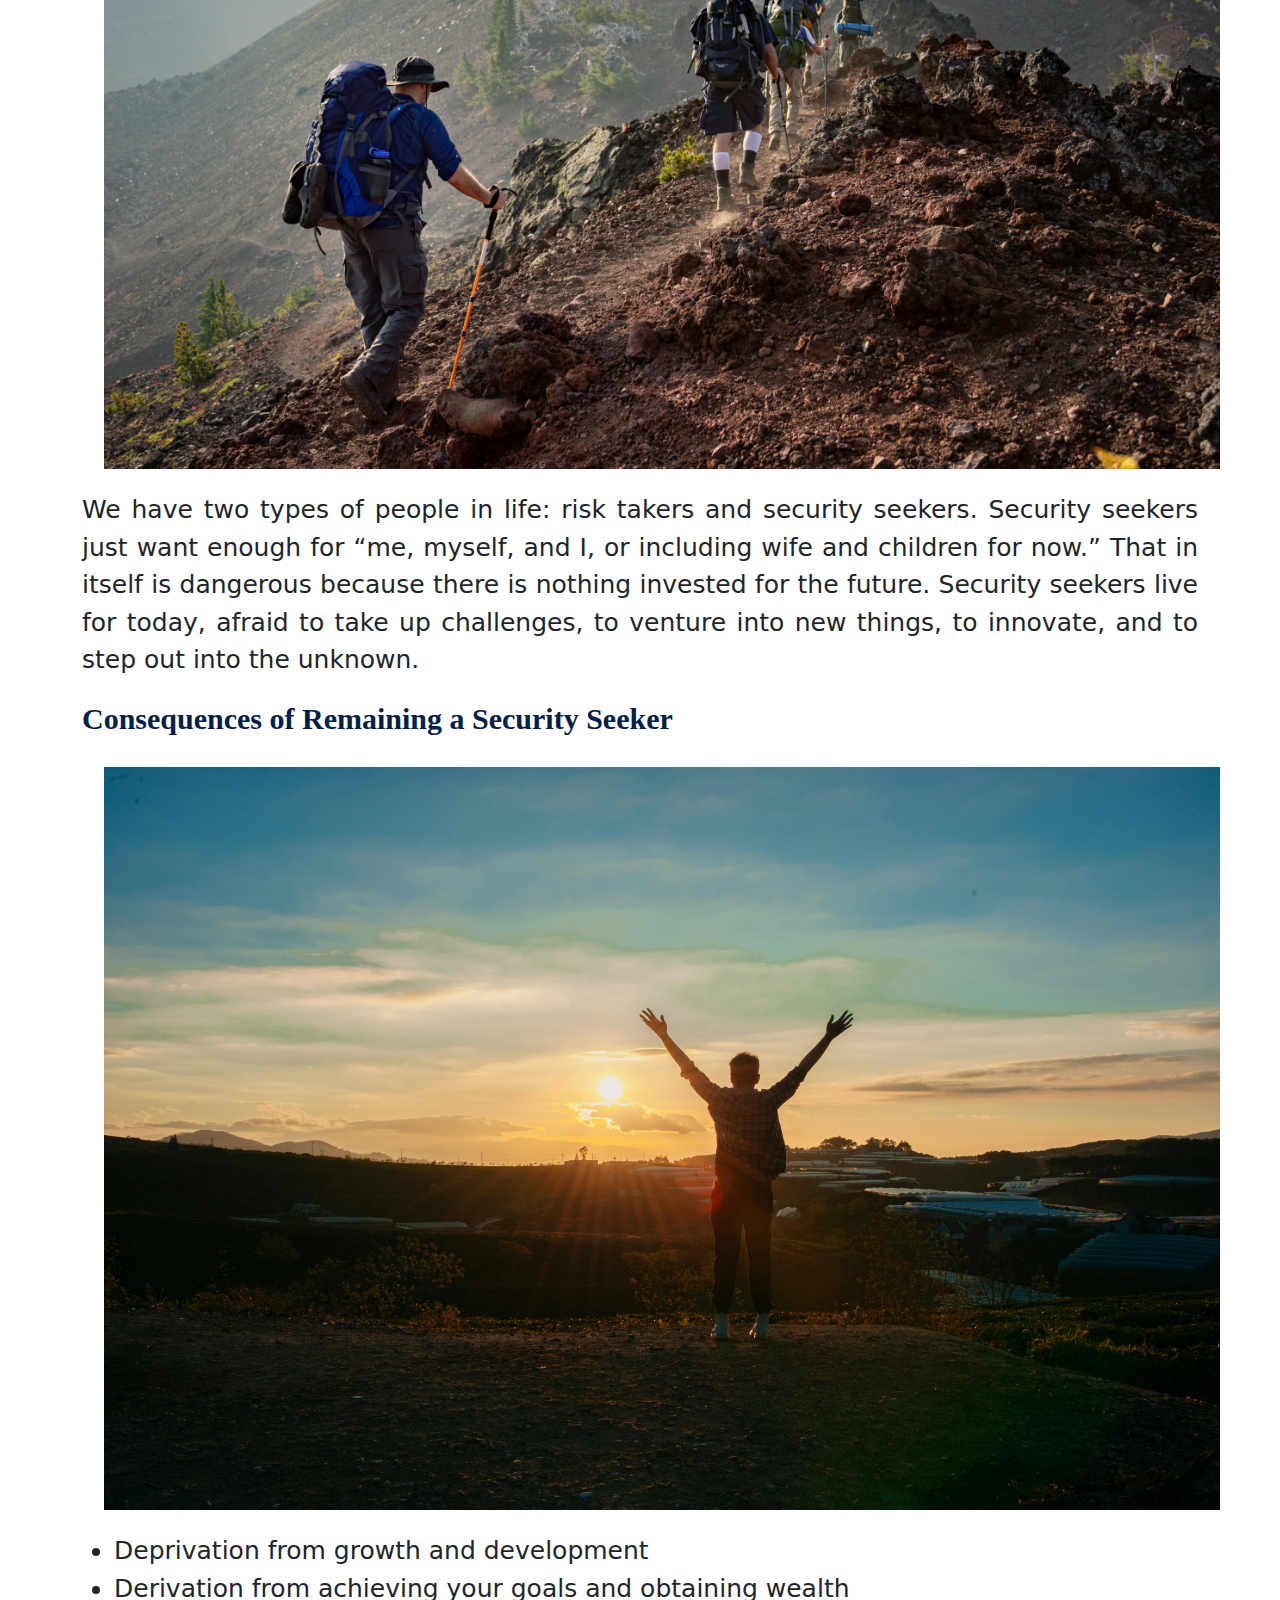
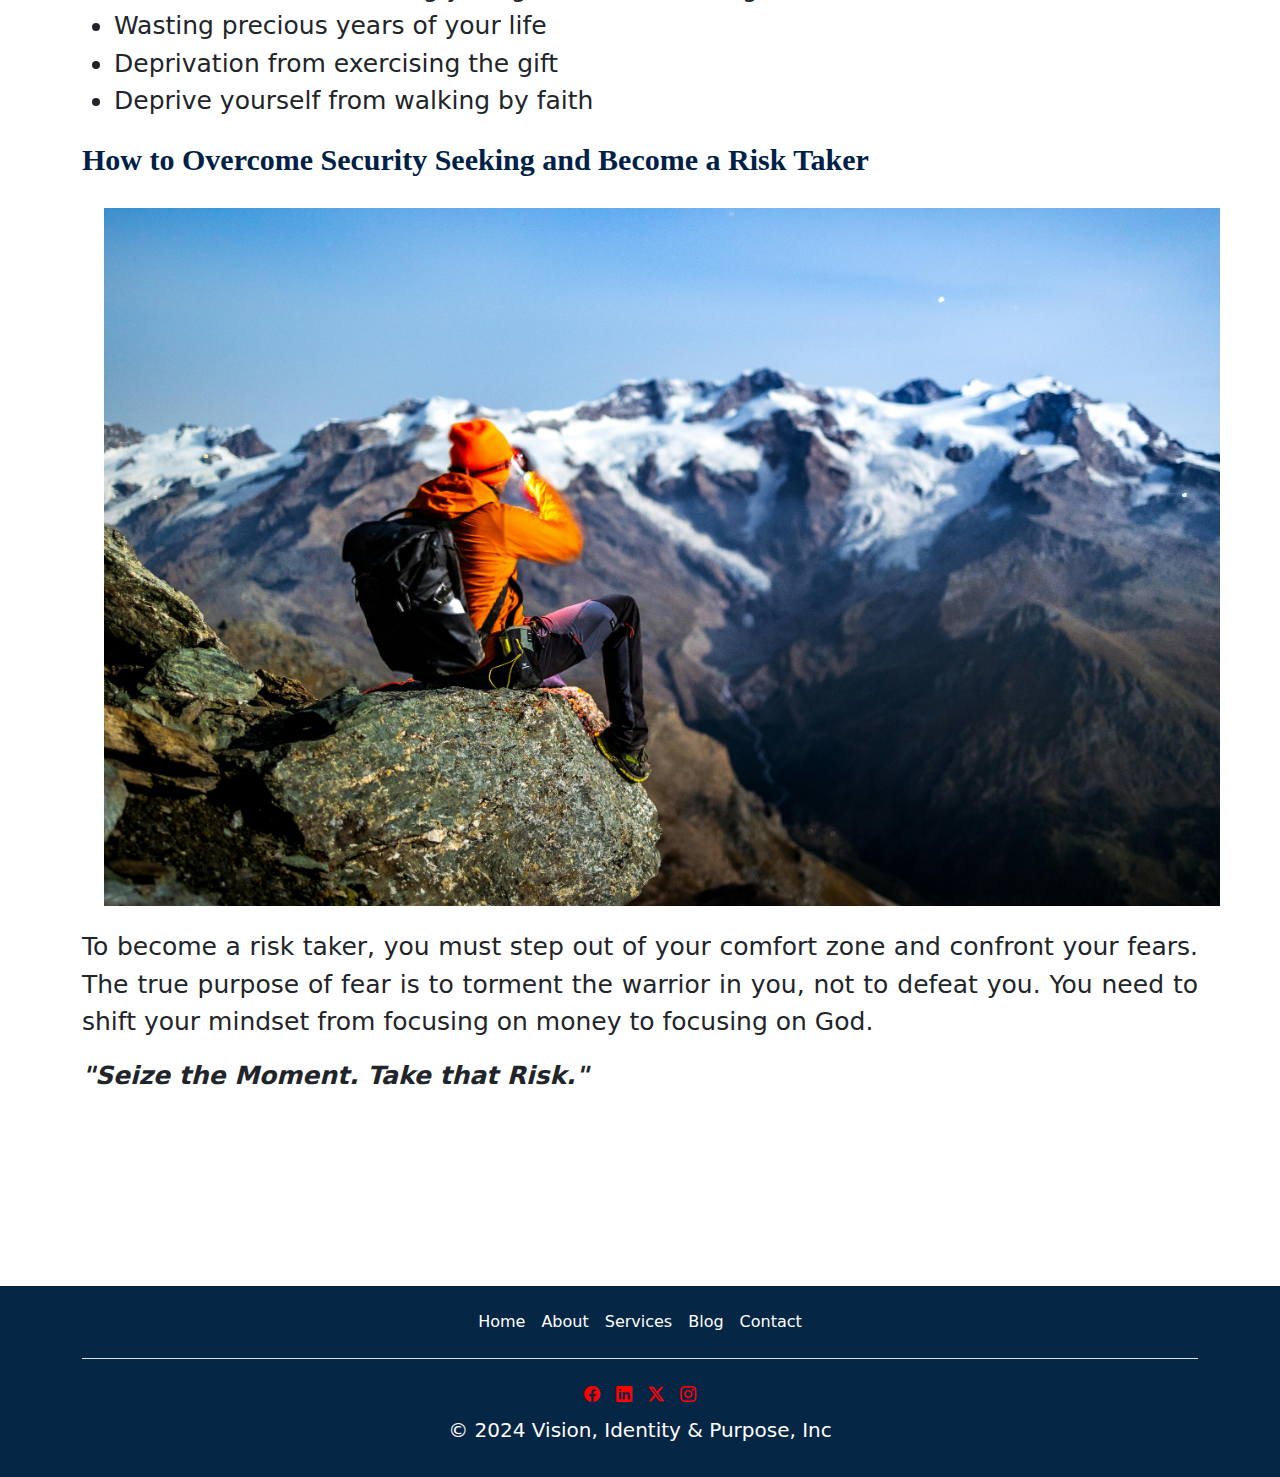
<file: power-of-risk.html>
<!DOCTYPE html>
<html lang="en">
<head>
    <meta charset="UTF-8">
    <meta name="viewport" content="width=device-width, initial-scale=1.0">
    <title>Vision, Identity & Purpose</title>
    <link href="https://cdn.jsdelivr.net/npm/bootstrap@5.3.3/dist/css/bootstrap.min.css" rel="stylesheet" integrity="sha384-QWTKZyjpPEjISv5WaRU9OFeRpok6YctnYmDr5pNlyT2bRjXh0JMhjY6hW+ALEwIH" crossorigin="anonymous">
    <link rel="stylesheet" href="https://cdn.jsdelivr.net/npm/bootstrap-icons@1.11.3/font/bootstrap-icons.min.css">
    <link href="./style.css" rel="stylesheet">
    <link href="https://unpkg.com/aos@2.3.1/dist/aos.css" rel="stylesheet">
</head>
<body>
    <section class="header">
    <nav class="navbar navbar-expand-md fixed-top">
        <div class="container">
            <header class="d-flex flex-wrap justify-content-between align-items-center w-100">
                <a class="navbar-brand logo" href="#"></a>
                <button class="navbar-toggler collapsed" type="button" data-bs-toggle="collapse" data-bs-target="#navbarCollapse" aria-controls="navbarCollapse" aria-expanded="false" aria-label="Toggle navigation">
                    <span class="navbar-toggler-icon"></span>
                </button>
                <div class="collapse navbar-collapse" id="navbarCollapse">
                    <ul class="navbar-nav ms-auto mb-2 mb-md-0 flex-column flex-md-row align-items-center">
                        <li class="nav-item">
                            <a class="nav-link" aria-current="page" href="./index.html">Home</a>
                        </li>
                        <li class="nav-item">
                            <a class="nav-link" href="./about-us.html">About Us</a>
                        </li>
                        <li class="nav-item">
                            <a class="nav-link" href="./services.html">Services</a>
                        </li>
                        <li class="nav-item">
                            <a class="nav-link" href="./blog.html">Blog</a>
                        </li>
                        <li class="nav-item">
                            <a class="nav-link" href="./contact.html">Contact</a>
                        </li>
                    </ul>
                </div>
            </header>
        </div>
    </nav>
  </section>
    <!-- Content -->
    <section class="blog-section">
        <div class="container">
            <div class="row">
                <div class="col">
                    <div class="blog-container">
                        <h2 class="blog-title text-center" style="margin-top:10%;">The Power in Risk Taking</h2>
                        <img class="text-center" src="./Images/risk.jpg" alt="">
                        <div class="blog-content">
                          <h3>Introduction</h3>
                          <p>
                            Life is all about taking risks. Risk entails making choices where there is a chance of losing or winning. Many people obtain different things in life to secure the future and regard themselves as risk takers, but in principle, they are only security seekers. This article looks at the differences between risk takers and security seekers, the consequences of remaining security seekers, and what it takes to become a risk taker.
                          </p>
                          
                          <h3>Difference between Security Seekers and Risk Takers</h3>
                          <img src="./Images/risk seekers.jpg" alt="">
                          <p>
                            We have two types of people in life: risk takers and security seekers. Security seekers just want enough for “me, myself, and I, or including wife and children for now.” That in itself is dangerous because there is nothing invested for the future. Security seekers live for today, afraid to take up challenges, to venture into new things, to innovate, and to step out into the unknown.
                          </p>
                          
                          <h3>Consequences of Remaining a Security Seeker</h3>
                          <img src="./Images/overcome-fear.jpg" alt="">
                          <ul>
                            <li>Deprivation from growth and development</li>
                            <li>Derivation from achieving your goals and obtaining wealth</li>
                            <li>Wasting precious years of your life</li>
                            <li>Deprivation from exercising the gift</li>
                            <li>Deprive yourself from walking by faith</li>
                          </ul>
                          
                          <h3>How to Overcome Security Seeking and Become a Risk Taker</h3>
                          <img src="./Images/risk taker.jpg" alt="">
                          <p>
                            To become a risk taker, you must step out of your comfort zone and confront your fears. The true purpose of fear is to torment the warrior in you, not to defeat you. You need to shift your mindset from focusing on money to focusing on God. 
                          </p>
                          
                          <i class="quote">
                            "Seize the Moment. Take that Risk."
                          </i>
                        </div>
                      </div>
                </div>
            </div>
        </div>
    </section>
      
  
    
    <!-- Map-->
    <section class="map">

    </section>
    <!------ Footer------>
    <section class="Footer">
        <div class="container">
            <footer class="py-3">
              <ul class="nav justify-content-center border-bottom pb-3 mb-3">
                <li class="nav-item"><a href="./index.html" class="nav-link px-2">Home</a></li>
                <li class="nav-item"><a href="#" class="nav-link px-2">About</a></li>
                <li class="nav-item"><a href="./services.html" class="nav-link px-2">Services</a></li>
                <li class="nav-item"><a href="./blog.html" class="nav-link px-2">Blog</a></li>
                <li class="nav-item"><a href="./contact.html" class="nav-link px-2">Contact</a></li>
              </ul>
              <ul class="nav justify-content-center socials">
                <li class="nav-item"><a href="#" class="nav-link px-2"><i class="bi bi-facebook"></i></a></li>
                <li class="nav-item"><a href="#" class="nav-link px-2"><i class="bi bi-linkedin"></i></a></li>
                <li class="nav-item"><a href="#" class="nav-link px-2"><i class="bi bi-twitter-x"></i></a></li>
                <li class="nav-item"><a href="#" class="nav-link px-2"><i class="bi bi-instagram"></i></a></li>
              </ul>
              <p class="text-center">© 2024 Vision, Identity & Purpose, Inc</p>
            </footer>
          </div>
    </section>
    <!------- script------->
    <script src="https://cdn.jsdelivr.net/npm/bootstrap@5.3.3/dist/js/bootstrap.bundle.min.js" integrity="sha384-YvpcrYf0tY3lHB60NNkmXc5s9fDVZLESaAA55NDzOxhy9GkcIdslK1eN7N6jIeHz" crossorigin="anonymous"></script>
    <script src="https://unpkg.com/aos@2.3.1/dist/aos.js"></script>
    <script>
      AOS.init();
    </script>
</body>
</html>
</file>
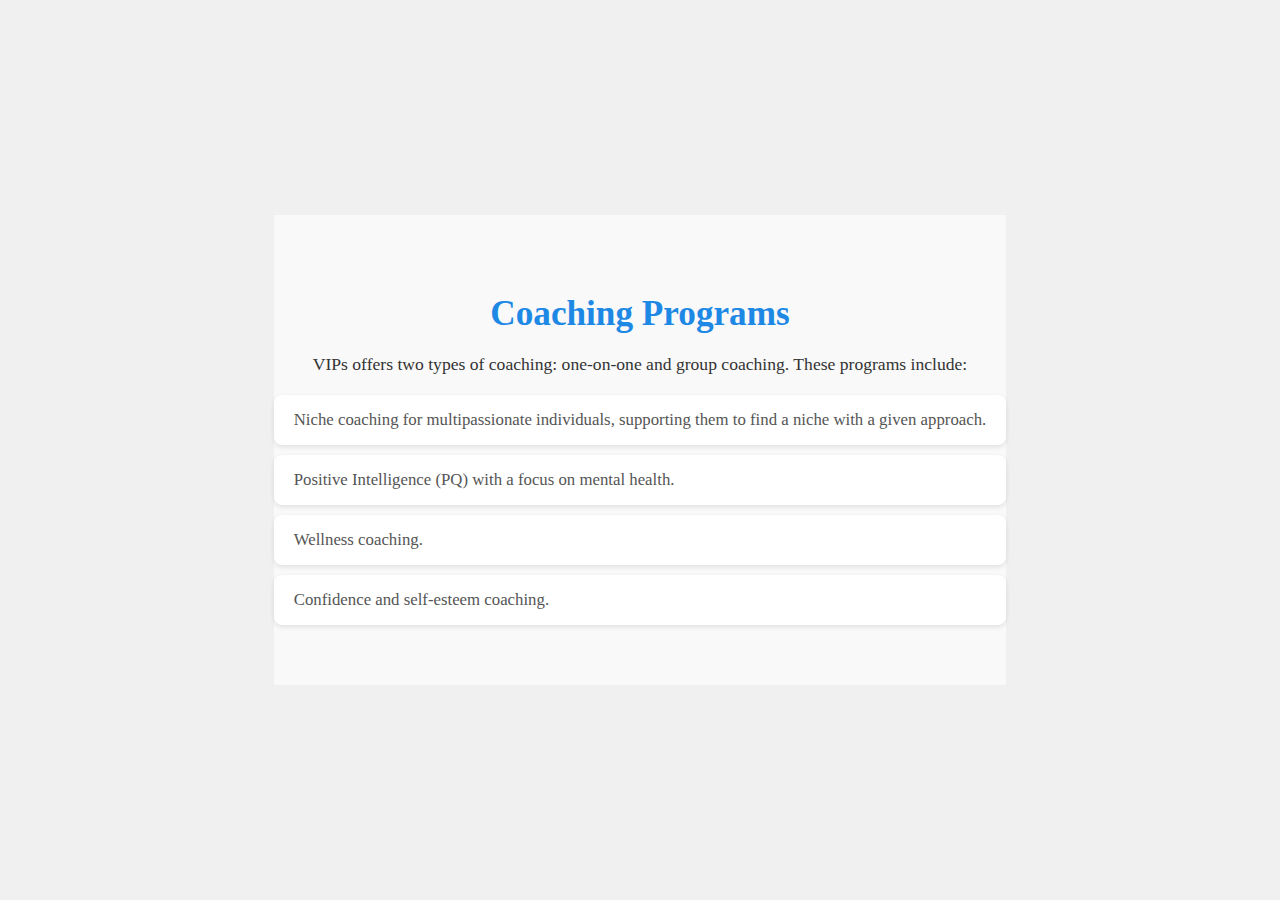
<file: serv.html>
<!DOCTYPE html>
<html lang="en">
<head>
    <meta charset="UTF-8">
    <meta name="viewport" content="width=device-width, initial-scale=1.0">
    <title>Professional Services</title>
    <link rel="stylesheet" href="sty.css">
    <link rel="stylesheet" href="https://cdnjs.cloudflare.com/ajax/libs/font-awesome/6.0.0-beta3/css/all.min.css">
    <style>
        /* Coaching Section */
.coaching-section {
    padding: 50px 0;
    background-color: #f9f9f9;
}

.coaching-section h2 {
    text-align: center;
    color: #1E88E5;
    font-size: 2.2em;
    margin-bottom: 20px;
}

.coaching-section p {
    text-align: center;
    color: #333;
    font-size: 1.1em;
    margin-bottom: 20px;
}

.coaching-list {
    max-width: 800px;
    margin: 0 auto;
    padding: 0;
    list-style-type: none;
}

.coaching-list li {
    background-color: #fff;
    margin-bottom: 10px;
    padding: 15px 20px;
    border-radius: 8px;
    box-shadow: 0 2px 5px rgba(0, 0, 0, 0.1);
    color: #555;
    font-size: 1.05em;
}

.coaching-list li:hover {
    background-color: #1E88E5;
    color: #fff;
}

    </style>
</head>
<body>
    <!--
    <div class="card">
        <div class="card-content">
            <h2>Hover over me</h2>
            <p>This is a description that appears on hover.</p>
        </div>
    </div>
    -->
    <section id="coaching" class="coaching-section">
        <div class="container">
            <h2>Coaching Programs</h2>
            <p>VIPs offers two types of coaching: one-on-one and group coaching. These programs include:</p>
            <ul class="coaching-list">
                <li>Niche coaching for multipassionate individuals, supporting them to find a niche with a given approach.</li>
                <li>Positive Intelligence (PQ) with a focus on mental health.</li>
                <li>Wellness coaching.</li>
                <li>Confidence and self-esteem coaching.</li>
            </ul>
        </div>
    </section>
    
</body>
</html>
</file>
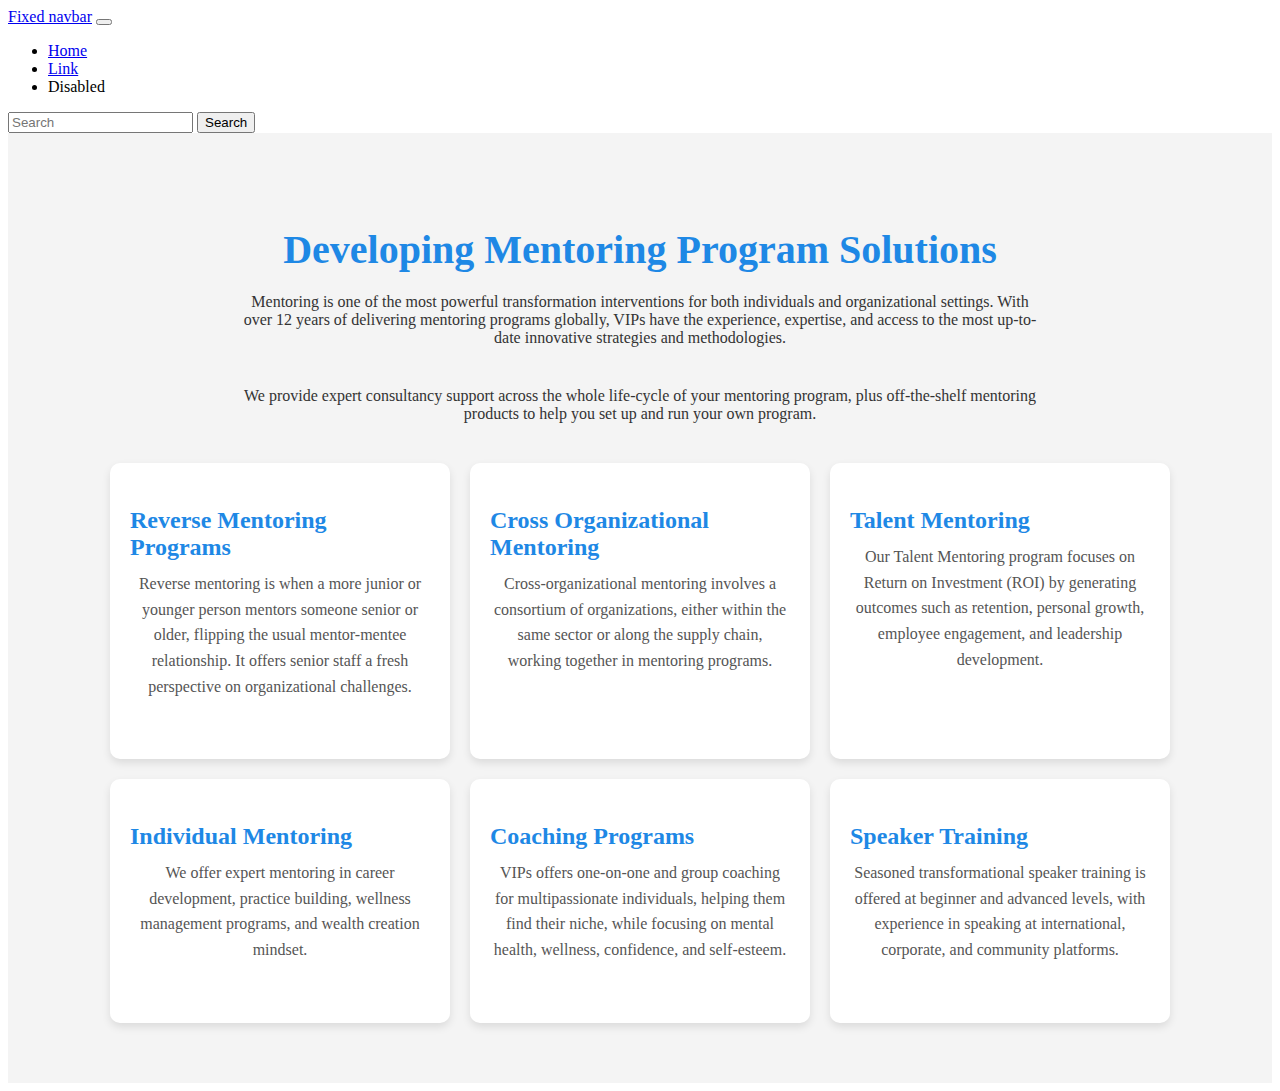
<file: service1.html>
<!DOCTYPE html>
<html lang="en">
<head>
    <meta charset="UTF-8">
    <meta name="viewport" content="width=device-width, initial-scale=1.0">
    <title>Document</title>
    <style>
        /* Services Section */
.services-section {
    padding: 60px 0;
    background-color: #f4f4f4;
}

.services-section h2 {
    text-align: center;
    color: #1E88E5;
    font-size: 2.5em;
    margin-bottom: 20px;
}

.services-section p {
    text-align: center;
    max-width: 800px;
    margin: 0 auto 40px;
    color: #333;
}

.services-grid {
    display: flex;
    flex-wrap: wrap;
    justify-content: center;
    gap: 20px;
}

.service-box {
    background-color: #fff;
    padding: 20px;
    border-radius: 10px;
    box-shadow: 0 4px 8px rgba(0, 0, 0, 0.1);
    width: 300px;
    transition: transform 0.3s ease;
}

.service-box:hover {
    transform: translateY(-10px);
}

.service-box h3 {
    color: #1E88E5;
    font-size: 1.5em;
    margin-bottom: 10px;
}

.service-box p {
    color: #555;
    line-height: 1.6;
}

    </style>
</head>
<body>
    <nav class="navbar navbar-expand-md navbar-dark fixed-top bg-dark">
        <div class="container-fluid">
          <a class="navbar-brand" href="#">Fixed navbar</a>
          <button class="navbar-toggler" type="button" data-bs-toggle="collapse" data-bs-target="#navbarCollapse" aria-controls="navbarCollapse" aria-expanded="false" aria-label="Toggle navigation">
            <span class="navbar-toggler-icon"></span>
          </button>
          <div class="collapse navbar-collapse" id="navbarCollapse">
            <ul class="navbar-nav me-auto mb-2 mb-md-0">
              <li class="nav-item">
                <a class="nav-link active" aria-current="page" href="#">Home</a>
              </li>
              <li class="nav-item">
                <a class="nav-link" href="#">Link</a>
              </li>
              <li class="nav-item">
                <a class="nav-link disabled" aria-disabled="true">Disabled</a>
              </li>
            </ul>
            <form class="d-flex" role="search">
              <input class="form-control me-2" type="search" placeholder="Search" aria-label="Search">
              <button class="btn btn-outline-success" type="submit">Search</button>
            </form>
          </div>
        </div>
      </nav>
    <section id="services" class="services-section">
        <div class="container">
            <h2>Developing Mentoring Program Solutions</h2>
            <p>
                Mentoring is one of the most powerful transformation interventions for both individuals and organizational settings. With over 12 years of delivering mentoring programs globally, VIPs have the experience, expertise, and access to the most up-to-date innovative strategies and methodologies.
            </p>
            <p>
                We provide expert consultancy support across the whole life-cycle of your mentoring program, plus off-the-shelf mentoring products to help you set up and run your own program.
            </p>
    
            <div class="services-grid">
                <!-- Reverse Mentoring Programs -->
                <div class="service-box">
                    <h3>Reverse Mentoring Programs</h3>
                    <p>
                        Reverse mentoring is when a more junior or younger person mentors someone senior or older, flipping the usual mentor-mentee relationship. It offers senior staff a fresh perspective on organizational challenges.
                    </p>
                </div>
    
                <!-- Cross Organizational Mentoring -->
                <div class="service-box">
                    <h3>Cross Organizational Mentoring</h3>
                    <p>
                        Cross-organizational mentoring involves a consortium of organizations, either within the same sector or along the supply chain, working together in mentoring programs.
                    </p>
                </div>
    
                <!-- Talent Mentoring -->
                <div class="service-box">
                    <h3>Talent Mentoring</h3>
                    <p>
                        Our Talent Mentoring program focuses on Return on Investment (ROI) by generating outcomes such as retention, personal growth, employee engagement, and leadership development.
                    </p>
                </div>
    
                <!-- Individual Mentoring -->
                <div class="service-box">
                    <h3>Individual Mentoring</h3>
                    <p>
                        We offer expert mentoring in career development, practice building, wellness management programs, and wealth creation mindset.
                    </p>
                </div>
    
                <!-- Coaching -->
                <div class="service-box">
                    <h3>Coaching Programs</h3>
                    <p>
                        VIPs offers one-on-one and group coaching for multipassionate individuals, helping them find their niche, while focusing on mental health, wellness, confidence, and self-esteem.
                    </p>
                </div>
    
                <!-- Speaker Training -->
                <div class="service-box">
                    <h3>Speaker Training</h3>
                    <p>
                        Seasoned transformational speaker training is offered at beginner and advanced levels, with experience in speaking at international, corporate, and community platforms.
                    </p>
                </div>
            </div>
        </div>
    </section>
    
</body>
</html>
</file>
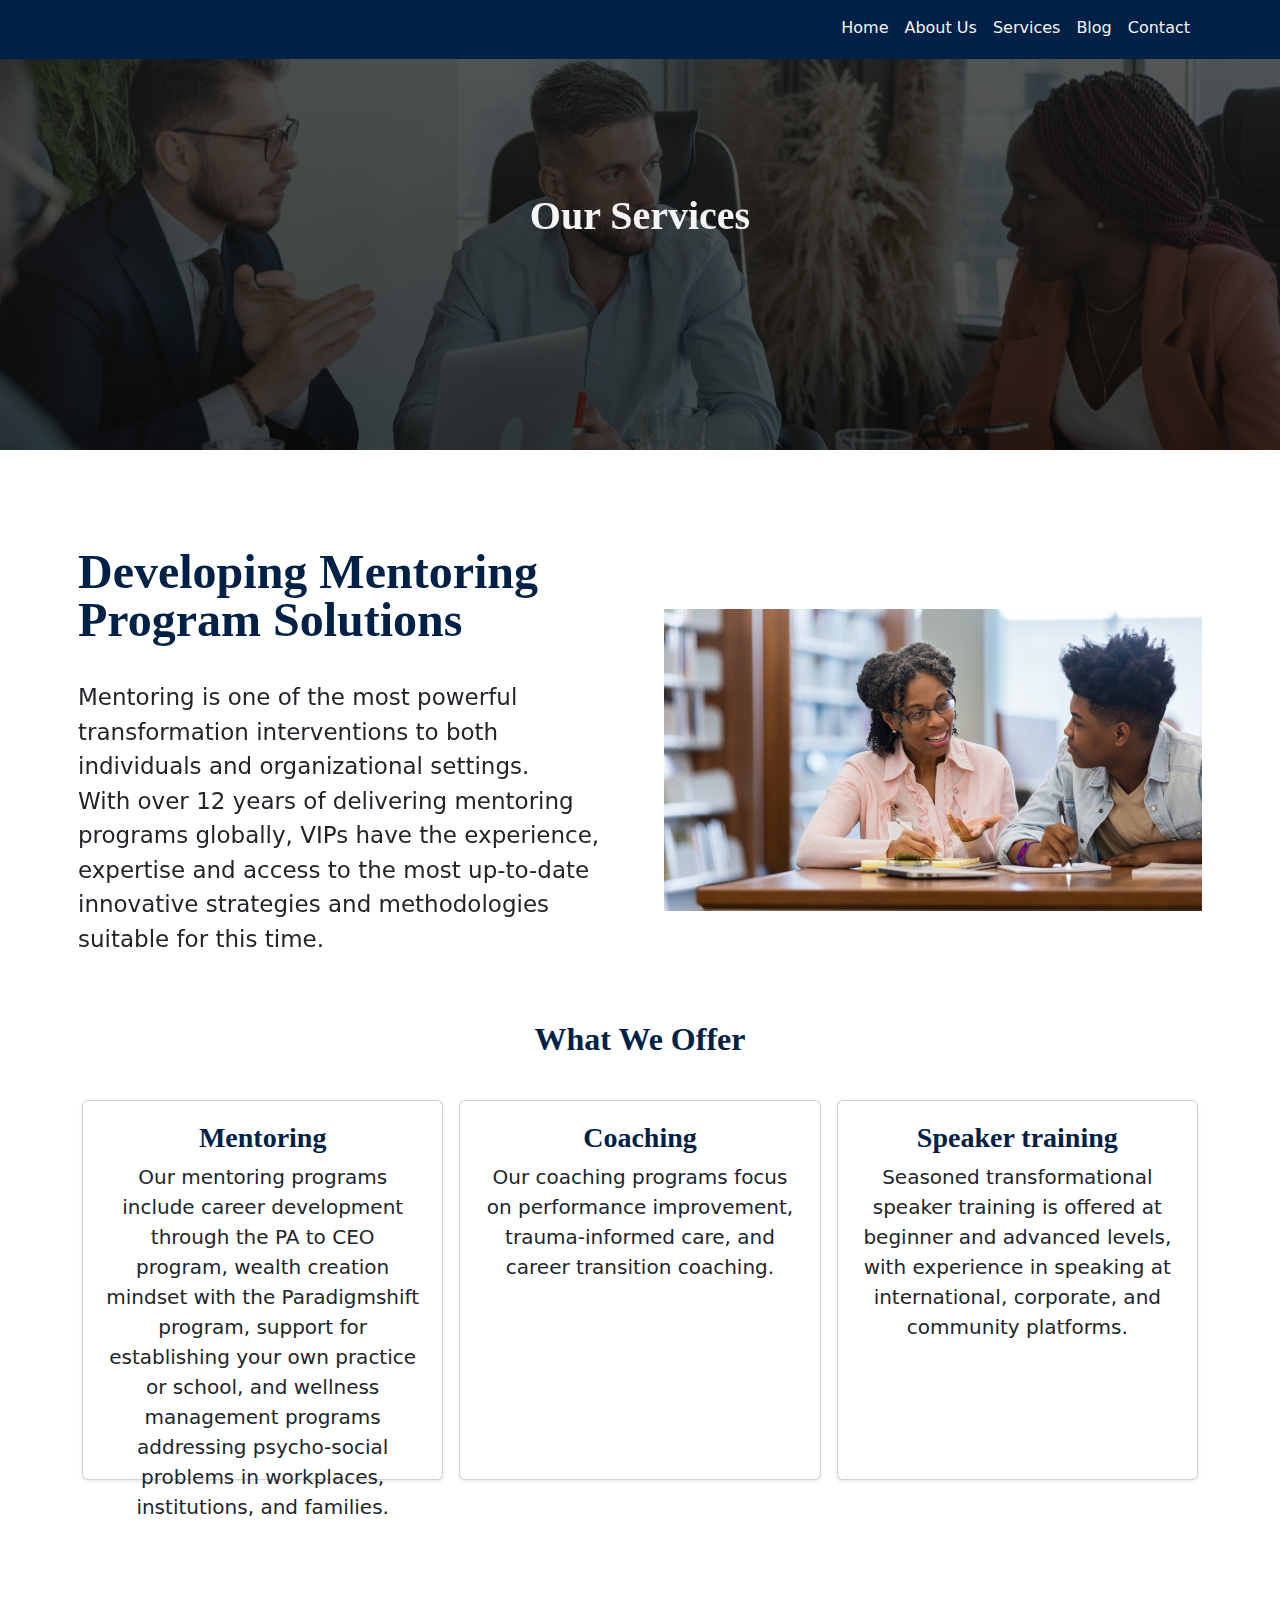
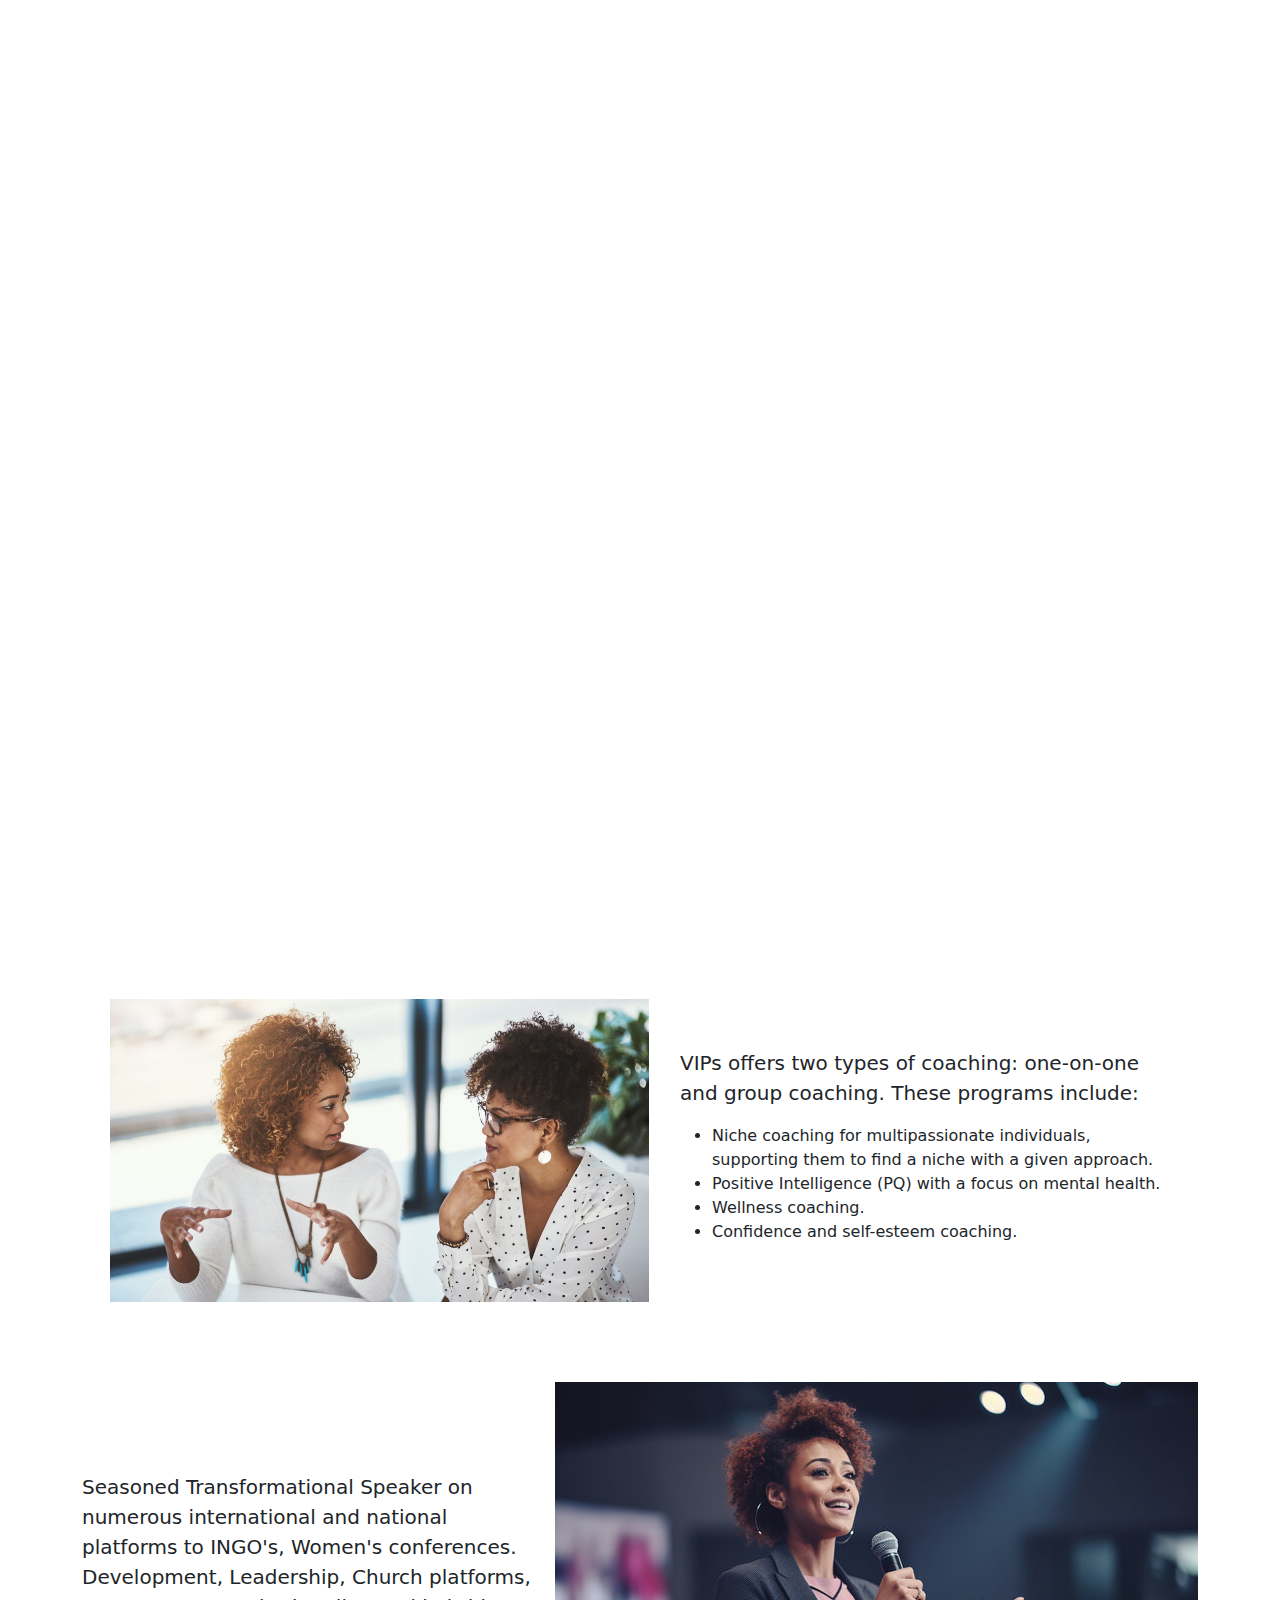
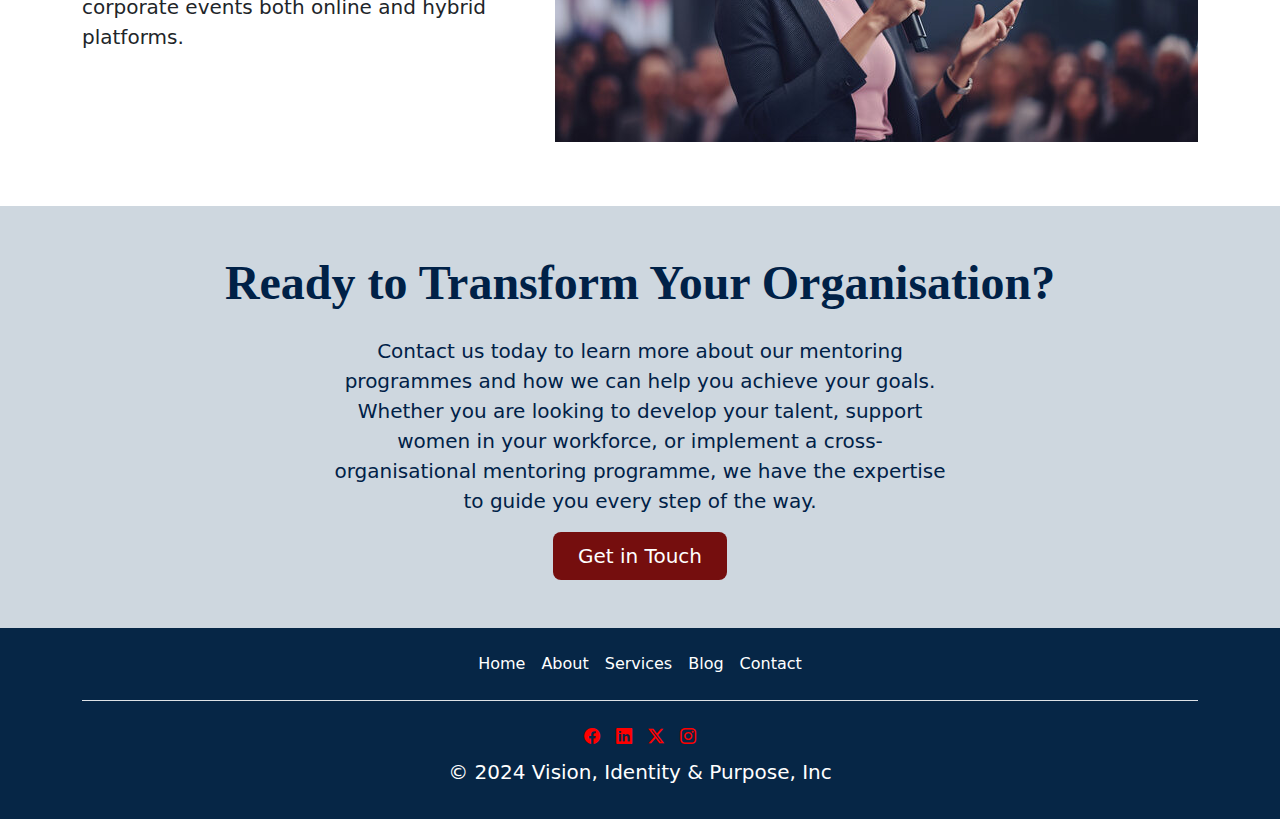
<file: services.html>
<!DOCTYPE html>
<html lang="en">
<head>
    <meta charset="UTF-8">
    <meta name="viewport" content="width=device-width, initial-scale=1.0">
    <title>Vision, Identity & Purpose</title>
    <link href="https://cdn.jsdelivr.net/npm/bootstrap@5.3.3/dist/css/bootstrap.min.css" rel="stylesheet" integrity="sha384-QWTKZyjpPEjISv5WaRU9OFeRpok6YctnYmDr5pNlyT2bRjXh0JMhjY6hW+ALEwIH" crossorigin="anonymous">
    <link rel="stylesheet" href="https://cdn.jsdelivr.net/npm/bootstrap-icons@1.11.3/font/bootstrap-icons.min.css">
    <link rel="stylesheet" href="https://cdnjs.cloudflare.com/ajax/libs/font-awesome/6.0.0-beta3/css/all.min.css">
    <link href="./style.css" rel="stylesheet">
    <link href="https://unpkg.com/aos@2.3.1/dist/aos.css" rel="stylesheet">
</head>
<body>
  <section class="header">
    <nav class="navbar navbar-expand-md fixed-top">
        <div class="container">
            <header class="d-flex flex-wrap justify-content-between align-items-center w-100">
                <a class="navbar-brand logo" href="#"></a>
                <button class="navbar-toggler collapsed" type="button" data-bs-toggle="collapse" data-bs-target="#navbarCollapse" aria-controls="navbarCollapse" aria-expanded="false" aria-label="Toggle navigation">
                    <span class="navbar-toggler-icon"></span>
                </button>
                <div class="collapse navbar-collapse" id="navbarCollapse">
                    <ul class="navbar-nav ms-auto mb-2 mb-md-0 flex-column flex-md-row align-items-center">
                        <li class="nav-item">
                            <a class="nav-link" aria-current="page" href="./index.html">Home</a>
                        </li>
                        <li class="nav-item">
                            <a class="nav-link" href="./about-us.html">About Us</a>
                        </li>
                        <li class="nav-item">
                            <a class="nav-link" href="./services.html">Services</a>
                        </li>
                        <li class="nav-item">
                            <a class="nav-link" href="./blog.html">Blog</a>
                        </li>
                        <li class="nav-item">
                            <a class="nav-link" href="./contact.html">Contact</a>
                        </li>
                    </ul>
                </div>
            </header>
        </div>
    </nav>
  </section>

  <!-- Hero secction-->
    <section class="services-hero">
        <div class="text-center">
            <h1 class="fw-bold px-4" data-aos="zoom-in-up" data-aos-delay="100" data-aos-duration="1000">Our Services</h1>
        </div>
    </section>
    <section class="mentoring">
        <div class="container px-2">
            <div class="row flex-lg-row-reverse align-items-center g-5 py-5">
              <div class="col-10 col-sm-8 col-lg-6" data-aos="zoom-in-left" data-aos-delay="100" data-aos-duration="1000">
                <img src="./Images/Mentoring.png" class="d-block mx-lg-auto img-fluid" alt="" width="700" height="500" loading="lazy">
              </div>
              <div class="col-lg-6" data-aos="zoom-in-right" data-aos-delay="200" data-aos-duration="1000">
                <h2 class="display-5 fw-bold  lh-1 mb-3" style="color: #002147;">Developing Mentoring Program Solutions</h2>
                <p>Mentoring is one of the most powerful transformation interventions to both individuals and organizational settings. <br>
                    With over 12 years of delivering mentoring programs globally, VIPs have the experience, expertise and access to the most up-to-date innovative strategies and methodologies suitable for this time.
                </p>
              </div>
            </div>
          </div>
    </section>
    <!-- what we provide-->
    <section class="what-we-offer">
      <div class="container">
        <h2 class="text-center">What We Offer</h2>
        <div class="row row-cols-1 row-cols-sm-2 row-cols-md-3 g-3">
          <div class="col">
            <div class="card shadow-sm">
              <h3>Mentoring</h3>
            <p>Our mentoring programs include career development through the PA to CEO program, wealth creation mindset with the Paradigmshift program, support for establishing your own practice or school, and wellness management programs addressing psycho-social problems in workplaces, institutions, and families.</p>
            </div>
          </div>
          <div class="col">
            <div class="card shadow-sm">
              <h3>Coaching</h3>
            <p>Our coaching programs focus on performance improvement, trauma-informed care, and career transition coaching.</p>
            </div>
          </div>
          <div class="col">
            <div class="card shadow-sm">
              <h3>Speaker training</h3>
            <p>Seasoned transformational speaker training is offered at beginner and advanced levels, with experience in speaking at international, corporate, and community platforms.</p>
            </div>
          </div>
        </div>
      </div>
    </section>
    <!----- mentoring services-->
    <section class="services" data-aos="zoom-in-up" data-aos-duration="1000">
      <div class="container overflow-hidden">
        <h2 class="px-4 mb-5 text-center fw-bold">We provide expert consultancy support across the whole life-cycle of your mentoring program. Plus, off-the-shelf mentoring products to help you setup and run your own program.</h3>
        <div class="row row-cols-1 row-cols-sm-2 row-cols-md-3 g-3">
          <div class="col" data-aos="fade-right" data-aos-delay="400" data-aos-duration="1000">
            <div class="card shadow-sm">
              <div class="p-3">
                <i class="fas fa-exchange-alt"></i>
                <h3>Reverse Mentoring Programs</h3>
                <p>Reverse mentoring involves a junior or younger person mentoring a senior, reversing the usual role-model relationship. It offers senior leaders a fresh perspective on organizational issues and challenges.</p>
              </div>
            </div>
          </div>
          <div class="col" data-aos="fade-right" data-aos-delay="300" data-aos-duration="1000">
            <div class="card shadow-sm">
              <div class="p-3">
                <i class="fas fa-people-arrows"></i>
                <h3>Cross Organizational Mentoring</h3>
                <p>Cross organizational mentoring is a program between a consortium of organizations, which can be in a similar sector or can be within the supply chain of the lead organization.</p>
              </div>
            </div>
          </div>
          <div class="col" data-aos="fade-right" data-aos-delay="600" data-aos-duration="1000">
            <div class="card shadow-sm">
              <div class="p-3">
                <i class="fas fa-user-graduate"></i>
                <h3>Talent Mentoring</h3>
                <p>Focused on Return on Investment (ROI). This program is designed for talent generating successful outcomes such as retention, personal growth, employee engagement and leadership development.</p>
              </div>
            </div>
          </div>
          <div class="col" data-aos="fade-right" data-aos-delay="700" data-aos-duration="1000">
            <div class="card shadow-sm">
              <div class="p-3">
                <i class="bi bi-person-check-fill"></i>
                <h3>Individual Mentoring</h3>
                <p>Expert Mentoring in Career Development, Practice Building, Wellness Management Programmes and Wealth Creation Mindset.</p>
              </div>
            </div>
          </div>
        </div>
      </div>
    </section>

    
    <!----- Coaching services-->
    <section class="coaching">
      <div class="container px-4">
        <div class="row gx-5">
          <div class="col">
           <div class="p-3">
            <img src="./Images/coaching2.jpg" alt="">
           </div>
          </div>
          <div class="col">
            <div class="p-3">
              <p>VIPs offers two types of coaching: one-on-one and group coaching. These programs include:</p>
              <ul class="coaching-list">
                <li>Niche coaching for multipassionate individuals, supporting them to find a niche with a given approach.</li>
                <li>Positive Intelligence (PQ) with a focus on mental health.</li>
                <li>Wellness coaching.</li>
                <li>Confidence and self-esteem coaching.</li>
              </ul>
            </div>
          </div>
        </div>
      </div>
    </section>
      
    <!-- 
    <section class="coaching">
      <div class="container px-4 py-5" id="featured-3">
        <h2 class="pb-4 border-bottom text-center">VIPs offers two type of coaching: one-on-one and group coaching. These programs include:</h2>
        <div class="row g-4 py-5 row-cols-1 row-cols-lg-4">
          <div class="feature col text-center">
            <div class="feature-icon d-inline-flex align-items-center justify-content-center text-bg-primary bg-gradient fs-2 mb-3">
              <i class="fas fa-brain"></i>
            </div>
            <p>Niche coaching for multipasionate individuals, supportng them to find a niche with a given approach. </p>
          </div>
          <div class="feature col text-center">
            <div class="feature-icon d-inline-flex align-items-center justify-content-center text-bg-primary bg-gradient fs-2 mb-3 p-3">
              <i class="fas fa-smile"></i>
            </div>
            <p>Positive Intelligence (PQ) with a focus on mental health</p>
          </div>
          <div class="feature col text-center">
            <div class="feature-icon d-inline-flex align-items-center justify-content-center text-bg-primary bg-gradient fs-2 mb-3 p-3">
              <i class="fas fa-heart"></i>
            </div>
            <p>Wellness coaching</p>
          </div>
          <div class="feature col text-center">
            <div class="feature-icon d-inline-flex align-items-center justify-content-center text-bg-primary bg-gradient fs-2 mb-3 p-3">
              <i class="fas fa-thumbs-up"></i>
            </div>
            <p>Confidence and self-esteem</p>
          </div>
        </div>
      </div>
    </section>
    -->
    <!---- speaker ---->
    <section class="speaker">
      <div class="container">
        <div class="row">
          <div class="col">
            <p>Seasoned Transformational Speaker on numerous international and national platforms to INGO's, Women's conferences. Development, Leadership, Church platforms, corporate events both online and hybrid platforms.</p>
          </div>
          <div class="col">
            <img src="./Images/seasoned speaker.jpg" alt="">
          </div>
        </div>
      </div>
    </section>
     <!-- 
    <section class="services" data-aos="zoom-in-up" data-aos-duration="1000">
      <div class="container overflow-hidden">
        <h2 class="px-4 mb-5 text-center fw-bold">Seasoned Transformational Speaker on numerous international and national platforms to INGO's, Women's conferences. Development, Leadership, Church platforms, corporate events both online and hybrid platforms.</h3>
        <div class="row gy-5 gx-4">
          <div class="col-4" data-aos="fade-right" data-aos-delay="400" data-aos-duration="1000">
            <div class="p-3">
              <i class="fas fa-exchange-alt"></i>
              <h3>Reverse Mentoring Programs</h3>
              <p>Reverse mentoring is usually where a more junior or younger person mentors someone who is more senior or older, so the more usual role-model type relationship is turned on its head. Reverse mentoring can provide a fresh perspective for senior people on what is going on in the organization and challenges they should engage in.</p>
            </div>
          </div>
          <div class="col-4" data-aos="fade-right" data-aos-delay="300" data-aos-duration="1000">
            <div class="p-3">
              <i class="fas fa-people-arrows"></i>
              <h3>Cross Organizational Mentoring</h3>
              <p>Cross organizational mentoring is a program between a consortium of organizations, which can be in a similar sector or can be within the supply chain of the lead organization.</p>
            </div>
          </div>
          <div class="col-4" data-aos="fade-right" data-aos-delay="600" data-aos-duration="1000">
            <div class="p-3">
              <i class="fas fa-user-graduate"></i>
              <h3>Talent Mentoring</h3>
              <p>Focused on Return on Investment (ROI). This program is designed for talent generating successful outcomes such as retention, personal growth, employee engagement and leadership development.</p>
            </div>
          </div>
        </div>
      </div>
    </section>
   
    <section>
      <h1>Mentoring</h1>
      <h1>1. Career Development: PA to CEO Pragramme</h1>
      <div>
        <h2>2. Wealth creation mindset: Paradigmshift programme</h2>
      </div>
      <div>
        <h2>3. Establishing your own pratice or school</h2>
      </div>
      <div>
        <h2>4. Wellness managment programs: Addressing psycho-social problems at work, institutions and families.</h2>
      </div>

      <h1>Coaching</h1>
      <div>
        <h2>1. performance improvement, <br>2. trauma invformed care <br>3. Career transition coaching</h2>
      </div>

      <h1>Speaker traning</h1>
      <div>
        <h2>Beginner's Level speakers</h2>
      </div>

      <div>
        <h2>Advanced level speakers</h2>
      </div>
      
    </section>
    -->
    
    
    
    
    
    <!---- Call to action ---->
    <section class="hero cta">
      <div class="px-4 py-5 text-center">
        <h2 class="display-5 fw-bold mb-4">Ready to Transform Your Organisation?</h2>
        <div class="col-lg-6 mx-auto">
          <p class="lead">Contact us today to learn more about our mentoring programmes and how we can help you achieve your goals. Whether you are looking to develop your talent, support women in your workforce, or implement a cross-organisational mentoring programme, we have the expertise to guide you every step of the way.</p>
          <div class="d-grid gap-2 d-sm-flex justify-content-sm-center">
            <button type="button" class="btn  btn-lg px-4 gap-3"><a href="./contact.html">Get in Touch</a></button>
          </div>
        </div>
      </div>
    </section>
    <!------ Footer------>
    <section class="Footer">
        <div class="container">
            <footer class="py-3">
              <ul class="nav justify-content-center border-bottom pb-3 mb-3">
                <li class="nav-item"><a href="./index.html" class="nav-link px-2">Home</a></li>
                <li class="nav-item"><a href="#" class="nav-link px-2">About</a></li>
                <li class="nav-item"><a href="./services.html" class="nav-link px-2">Services</a></li>
                <li class="nav-item"><a href="./blog.html" class="nav-link px-2">Blog</a></li>
                <li class="nav-item"><a href="./contact.html" class="nav-link px-2">Contact</a></li>
              </ul>
              <ul class="nav justify-content-center socials">
                <li class="nav-item"><a href="#" class="nav-link px-2"><i class="bi bi-facebook"></i></a></li>
                <li class="nav-item"><a href="#" class="nav-link px-2"><i class="bi bi-linkedin"></i></a></li>
                <li class="nav-item"><a href="#" class="nav-link px-2"><i class="bi bi-twitter-x"></i></a></li>
                <li class="nav-item"><a href="#" class="nav-link px-2"><i class="bi bi-instagram"></i></a></li>
              </ul>
              <p class="text-center">© 2024 Vision, Identity & Purpose, Inc</p>
            </footer>
          </div>
    </section>
    <!------- script------->
    <script src="https://cdn.jsdelivr.net/npm/bootstrap@5.3.3/dist/js/bootstrap.bundle.min.js" integrity="sha384-YvpcrYf0tY3lHB60NNkmXc5s9fDVZLESaAA55NDzOxhy9GkcIdslK1eN7N6jIeHz" crossorigin="anonymous"></script>
    <script src="https://unpkg.com/aos@2.3.1/dist/aos.js"></script>
    <script>
      AOS.init();
    </script>
</body>
</html>
</file>
<file: style.css>
*{
    font-family:system-ui, -apple-system, BlinkMacSystemFont, 'Sens', 'Helvetica Neue', sans-serif;
}
h1,h2,h3,h4{
    font-family:  "Playfair Display", serif;
    color: #002147;
}
P{
    font-size: 20px;
}
/*--------------header----------*/
.header{
    background-color: #002147;
}
.navbar{
    background-color: #002147;
}

.header ul a{
    color: whitesmoke;
}
.header ul a:hover{
    color: red;
}
.header ul a::after{
    content: '';
    display: block;
    margin: auto;
    height: 3px;
    width: 0%;
    background: red;
    transition: .6s;
}
.header a:hover:after{
    width: 100%;
}
/*----- About Us ------*/
.home-hero{
    min-width: 100vh;
    height: 100vh;
    position: relative;
    background-image: linear-gradient(rgba(5, 22, 39, 0.7),rgba(7, 7, 7, 0.7)),url(./Images/Home\ Hero\ \(1\).jpg);
    background-position: center;
    background-size: cover;
    margin-bottom: 50px;
}
.home h1{
    padding-top: 100px;
    /*color: #062646;*/
    color: white;
    font-weight: 700;
    font-family: system-ui, -apple-system, BlinkMacSystemFont, 'Segoe UI', Roboto, Oxygen, Ubuntu, Cantarell, 'Open Sans', 'Helvetica Neue', sans-serif;
}

.home .btn{
    background-color: rgb(117, 14, 14);
}
.home .btn:hover{
    background-color: rgb(83, 23, 23);
}

.home a{
    text-decoration: none;
    color: white;
}
.header .hero .lead{
    color: whitesmoke;
}
/* ----- About -----*/
.about{
    margin-bottom: 100px;
    padding-bottom: 100px;
}
.about h1{
    color: #062646;
    font-weight: 700;
}
.about p{
    font-size: 20px;
    text-align: justify;
}
.about-img{
    position: relative;
}
.about h1 ::after, ::before{
    box-sizing: border-box;
}
.about-font-img img{
    position: absolute;
    width: 500px;
    height: 500px;
    top: 40px;
    z-index: 2;
    left: 30px;
}
.about-back-img img{
    width: 500px;
    height: 480px;
    position: absolute;
    left: 200px;
}
.skills{
    margin-top: 20px;
    padding-top: 40px;
    background: #e9e8e856;

}
.skills h2{
    color: #062646;
    font-weight: 700;
}
.skills p{
    color: #062646;
    font-size: 18px;
}
.skills i{
    font-size: 40px;
    color: rgb(255, 185, 56);
}
.count{
    margin-top: 30px;
    padding-top: 30px;
}
.offer{
    margin-top: 30px;
    padding-top: 30px;
}
.offer h1{
    color: #062646;
    font-weight: 700;
}
.offer h3{
    color: #062646;
}
.offer i{
    font-size: 50px;
    padding-bottom:10px;
    color: rgb(255, 0, 0);
}

/*----- Testimonials---*/
.testimonials {
    background-color: #f9f9f9;
    padding: 60px 0;
}

.testimonials .container {
    max-width: 1200px;
    margin: 0 auto;
    padding: 0 20px;
}

.section-title {
    text-align: center;
    font-size: 32px;
    color: #333;
    margin-bottom: 40px;
}

.testimonial-slider {
    display: flex;
    overflow: auto;
}

.testimonial-item {
    background: #fff;
    border-radius: 10px;
    box-shadow: 0 4px 10px rgba(0, 0, 0, 0.1);
    margin: 0 15px;
    padding: 30px;
    flex: 0 0 300px;
    text-align: center;
}

.testimonial-content {
    font-style: italic;
    color: #666;
    margin-bottom: 20px;
}

.testimonial-author {
    display: flex;
    flex-direction: column;
    align-items: center;
}

.testimonial-author img {
    border-radius: 50%;
    width: 80px;
    height: 80px;
    object-fit: cover;
    margin-bottom: 10px;
}

.testimonial-author h4 {
    font-size: 18px;
    color: #333;
    margin-bottom: 5px;
}

.testimonial-author p {
    font-size: 14px;
    color: #999;
}

/* ----- */
.testimonials{
    width: 100%;
    display: flex;
    align-items: center;
    justify-content: center;
    background-color: #f3f3f3;
}
.testimonial{
    position: relative;
    max-width: 900px;
    width: 100%;
    padding: 50px 0;
    row-gap: 30px;
    overflow: hidden;
}
.testimonials .image{
    height: 100px;
    width: 100px;
    object-fit: cover;
    border-radius: 50%;
}
.testimonials .slide{
    display: flex;
    align-items: center;
    flex-direction: column;
}
.slide p{
    text-align: center;
    padding: 0 160px;
    font-size: 16px;
    font-weight: 400;
    padding-top: 15px;
    
}
.quote-icon{
    font-size: 30px;
    color: var(--buttons);
    text-align: center;
    font-weight: 900px;
}
.details .name{
    text-align: center;
    font-size: 14px;
    font-weight: 600;
    color: var(--header-footer);
    padding-top: 2px;
}
/*------ FAQs ------ */
.faqs-wrapper{
    padding: 30px;
    max-width: 80%;
    margin: auto;
}
.faqs-wrapper > p,
.faqs-wrapper > h2{
    margin: 1.5rem 0;
    text-align: center;
}
.accordion{
    background-color: white;
    cursor: pointer;
    font-size: 1.2rem;
    width: 100%;
    padding: 2rem 2.5rem;
    border: none;
    outline: none;
    transition: 0.4s;
    display: flex;
    justify-content: space-between;
    align-items: center;
    font-weight: bold;
}
.accordion i{
    font-size: 1.6rem;
}
.active,
.accordion:hover{
    background-color: #f1f7f5;
}
.pannel{
    padding: 0 2rem 2.5rem 2rem;
    background-color: white;
    overflow: hidden;
    background-color: #f1f7f5;
    display: none;
}
.pannel p{
    font-size: 1.2rem;
    line-height: 1.4;
}
.faq {
    border: 1px solid rgb(0, 0, 0, 0.2);
    margin: 10px 0;
}
.faq.active{
    border: none;
}


/* ---- home cta ----*/
.home-cta .col-4 .btn{
    background: white;
    padding: 10px 20px;
    color: red;
}
.home-cta .col-4 .btn a{
    text-decoration: none;
    color: red;
    font-family: Roboto;
}
.home-cta .col-4 .btn:hover{
    background: #062646;
    color: white;
}
.home-cta .col-4 .btn a:hover{
    color: white;
}



/*------ Services ----- */
.services-hero{
    min-width: 100vh;
    height: 50vh;
    position: relative;
    background-image: linear-gradient(rgba(22, 23, 24, 0.7),rgba(7, 7, 7, 0.7)),url(./Images/services-hero.jpg);
    background-position: center;
    background-size: cover;
    margin-bottom: 50px;
}
.services-hero .text-center h1{
    color: whitesmoke;
    padding-top: 12rem;
}
.mentoring p{
    padding-top: 20px;
    font-size: 23px;
}

.what-we-offer{
    padding-bottom: 5%;
}
.what-we-offer h2{
    padding-bottom: 3%;
    font-weight: 700;
}
.what-we-offer h3{
    font-weight: 600;
}
.services{
    padding-top: 50px;
    padding-bottom: 50px;
    background: rgb(248, 248, 248);
    /* background: #f9f9f9 */
}

.services h2{
    color: #032d5c;
    font-weight: bold;
}
.services h3{
    color: #002147;
    font-weight: 600;
}
.services p{
    font-size: 18px;
}
.services i{
    font-size: 60px;
    padding-bottom: 10px;
    color: red;
}

/* ---- Services ---- */

.shadow-sm{
    height: 380px;
    padding: 20px;
    text-align: center;
}
.services .shadow-sm{
    height: 380px;
    padding: 20px;
    text-align: center;
}
/*---- coaching -----*/
.coaching{
    padding-bottom: 5%;
}
.coaching .col img{
    width: 100%; 
    width: 110%;
}
.coaching .col p{
    padding-top: 10%;
}
/*---- speaker --- */
.speaker{
    padding-bottom: 5%;
}
.speaker .col p{
    margin-top: 20%;
}

.cta {
    background: #ced7df;
    color: #002147;
}
.cta .btn{
    background: rgb(117, 14, 14);
}
.cta .btn a{
    text-decoration: none;
    color: white;
}
.cta .btn:hover{
    background: rgb(70, 14, 14);
}

/*----- Blog ----*/
.blog-hero h1{
    margin-top: 4%;
    color: #062646;
}

.blog-hero a{
    text-decoration: none;
    color: rgb(27, 27, 27);
}

/*---- Contact Page -----*/
.contact-hero{
    min-width: 100vh;
    height: 50vh;
    position: relative;
    background-image: linear-gradient(rgba(22, 23, 24, 0.7),rgba(7, 7, 7, 0.7)),url(./Images/contact-us.jpg);
    background-position: center;
    background-size: cover;
    margin-bottom: 50px;
}
.contact-hero .text-center h1{
    color: whitesmoke;
    padding-top: 12rem;
}
.contact p{
    font-size: 20px;
    padding-bottom: 30px;
}
.icon-square{
    background: #002147;
    border-radius: 100%;
}
.icon-square i{
    color: aliceblue;
}
.contact .d-flex{
    padding-top: 10px;
}
.contact-form{
    width: 100%;
    padding: 40px;
    background: #f1f1f1;
}
.contact-form h2{
    font-size: 30px;
    font-weight: 500;
    color: #002147;
}
.contact .text-center{
    font-size: 30px;
    font-weight: 500;
    color: #002147;
}
.contact-form .input-box{
    position: relative;
    width: 100%;
    margin-top: 10px;
}
.contact-form .input-box input, textarea{
    width: 100%;
    padding: 5px 0;
    font-size: 16px;
    margin: 10px 0;
    border: none;
    border-bottom: 2px solid #002147;
    outline: none;
    resize: none;
}
.contact-form .input-box textarea{
   height: 150px;
}
.contact-form .input-box span{
    position: absolute;
    left: 0;
    padding: 5px 0;
    font-size: 16px;
    margin: 10px 0;
    pointer-events: none;
    transition: 0.5s;
    color: #002147;
}
.contact-form .input-box input:focus + span,
.contact-form .input-box input:valid + span,
.contact-form .input-box textarea:focus + span,
.contact-form .input-box textarea:valid + span{
    color: red;
    font-size: 14px;
    transform: translateY(-25px);
}
.contact-form .btn{
    background: #002147;
    color: aliceblue;
}
/*------ Footer -------*/
.Footer{
    background: #062646;
}

/* ---- Blog content ----*/
.blog-section {
    margin-bottom: 15%;
}
.blog-container h2{
    margin-top: 5%;
    margin-bottom: 2%;
    font-weight: 800;
    font-size: 50px;
}
.blog-container h3{
    margin-top: 2%;
    font-weight: 600;
    font-size: 30px;
}
.blog-container img{
    width: 100%;
    height: 100%;
    margin: 2%;
}
.blog-container p,
.blog-container ul{
    font-size: 25px;
    text-align: justify;
}
.blog-container i{
    font-size: 25px;
    font-weight: 600;
}
/* --- About-us ---- */
.aboutUs-hero{
    min-width: 100vh;
    height: 50vh;
    position: relative;
    background-image: linear-gradient(rgba(22, 23, 24, 0.7),rgba(7, 7, 7, 0.7)),url(./Images/aboutUs.jpg);
    background-position: center;
    background-size: cover;
    margin-bottom: 50px;
}
.aboutUs-hero h1{
    color: whitesmoke;
    padding-top: 12rem;
}
.who-we-are h2{
    color: #002147;
}
.who-we-are img{
    width: 100%;
}
.what-we-do h2,
.what-we-do h3{
    color: #002147;
}



footer .nav a{
    color: rgb(255, 255, 255);
}
footer .nav a:hover{
    color: #14b18f;
}
footer .socials i{
    color: red;
}
footer .socials i:hover{
    color: rgb(143, 61, 61);
}
footer p{
    color: rgb(255, 255, 255);
}


/*---- Mobile Version ----- */
@media (max-width: 768px) {

    /* Adjust heading sizes */
    h1 {
        font-size: 28px;
    }
    h2 {
        font-size: 24px;
    }
    h3, h4 {
        font-size: 20px;
    }

    /* General paragraph size */
    p {
        font-size: 16px;
    }

    /* Header adjustments */
    .header {
        background-color: #002147;
    }
    .navbar {
        background-color: #002147;
    }
    .header ul a {
        color: whitesmoke;
    }
    .header ul a:hover {
        color: red;
    }

    /* Home Hero Section */
    .home-hero {
        height: 70vh; /* Decrease height for mobile */
        background-size: cover;
        margin-bottom: 30px;
        min-width: 45vh;
    }
    
    .home h1 {
        padding-top: 50px; /* Adjust padding for mobile */
        font-size: 24px;
        width: 50vh;
    }
    .home p{
        width: 50vh;
        font-size: 16px;
    }
    .home .btn {
        padding: 8px 15px;
        font-size: 16px;
        width: 50vh;
    }

    /* About Us Section */
    .about {
        margin-bottom: 50px;
        padding-bottom: 50px;
    }
    .about h1 {
        font-size: 22px;
    }
    .about p {
        font-size: 16px;
    }
    .about-font-img img{
        position: absolute;
        width: 100%;
        height: auto;
        top: 40px;
        z-index: 2;
        left: 2px;
        align-items: center;
        text-align: center;
    }
    .about-back-img img{
        width: 70%;
        height: 80px;
        position: absolute;
        left: 10px;
    }
    .skills{
        margin-top: 95%;
        padding-top: 40px;
        background: #e9e8e856;
    
    }
    .skills h2{
        color: #062646;
        font-weight: 700;
    }
    .skills p{
        color: #062646;
        font-size: 18px;
    }
    .skills i{
        font-size: 40px;
        color: rgb(255, 185, 56);
    }

    /* Testimonials Section */
    .testimonial-item {
        flex: 0 0 100%; /* Stack testimonials in mobile view */
        padding: 20px;
    }
    .testimonial-slider {
        flex-direction: column; /* Adjust for better mobile viewing */
    }

    /* Contact Form */
    .contact-form .input-box input, textarea {
        font-size: 14px;
        margin: 5px 0;
    }
    .contact-form .btn {
        padding: 10px 20px;
    }

    /* Services */
    .services h2 {
        font-size: 24px;
    }
    .services h3 {
        font-size: 20px;
    }
    .services p {
        font-size: 16px;
    }

    /* Footer */
    footer p {
        font-size: 14px;
    }

    /* Blog Section */
    .blog-container h2 {
        font-size: 24px;
    }
    .blog-container h3 {
        font-size: 20px;
    }
    .blog-container p {
        font-size: 16px;
    }

}
</file>
<file: sty.css>
body {
    display: flex;
    justify-content: center;
    align-items: center;
    height: 100vh;
    margin: 0;
    background-color: #f0f0f0;
}

.card {
    position: relative;
    width: 300px;
    height: 200px;
    background-color: #ffffff;
    border-radius: 10px;
    box-shadow: 0 4px 8px rgba(0, 0, 0, 0.2);
    overflow: hidden;
    cursor: pointer;
}

.card-content {
    position: absolute;
    top: 50%;
    left: 50%;
    transform: translate(-50%, -50%);
    text-align: center;
    opacity: 0;
    transition: opacity 0.3s ease;
}

.card h2 {
    margin: 0;
    font-size: 24px;
    color: #333;
}

.card p {
    margin: 10px 0 0;
    font-size: 16px;
    color: #777;
}

.card:hover .card-content {
    opacity: 1;
}
</file>
